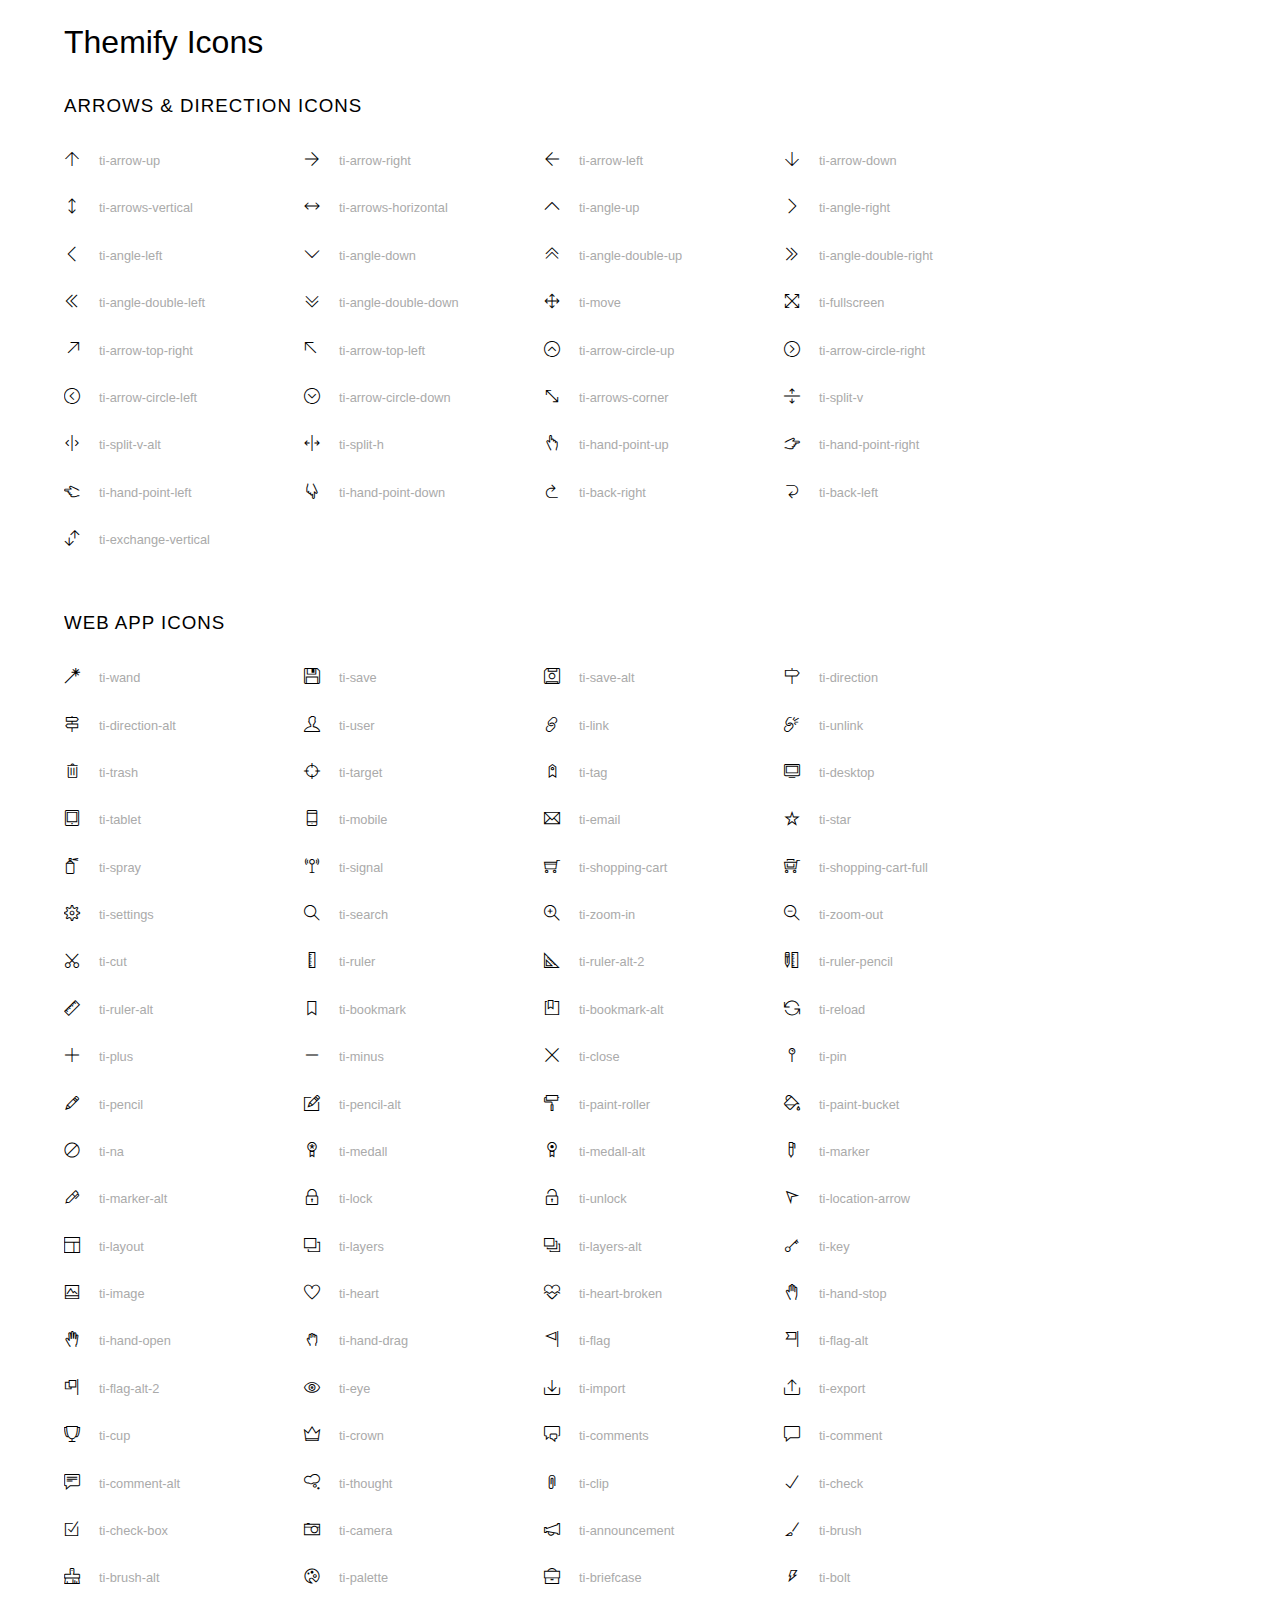
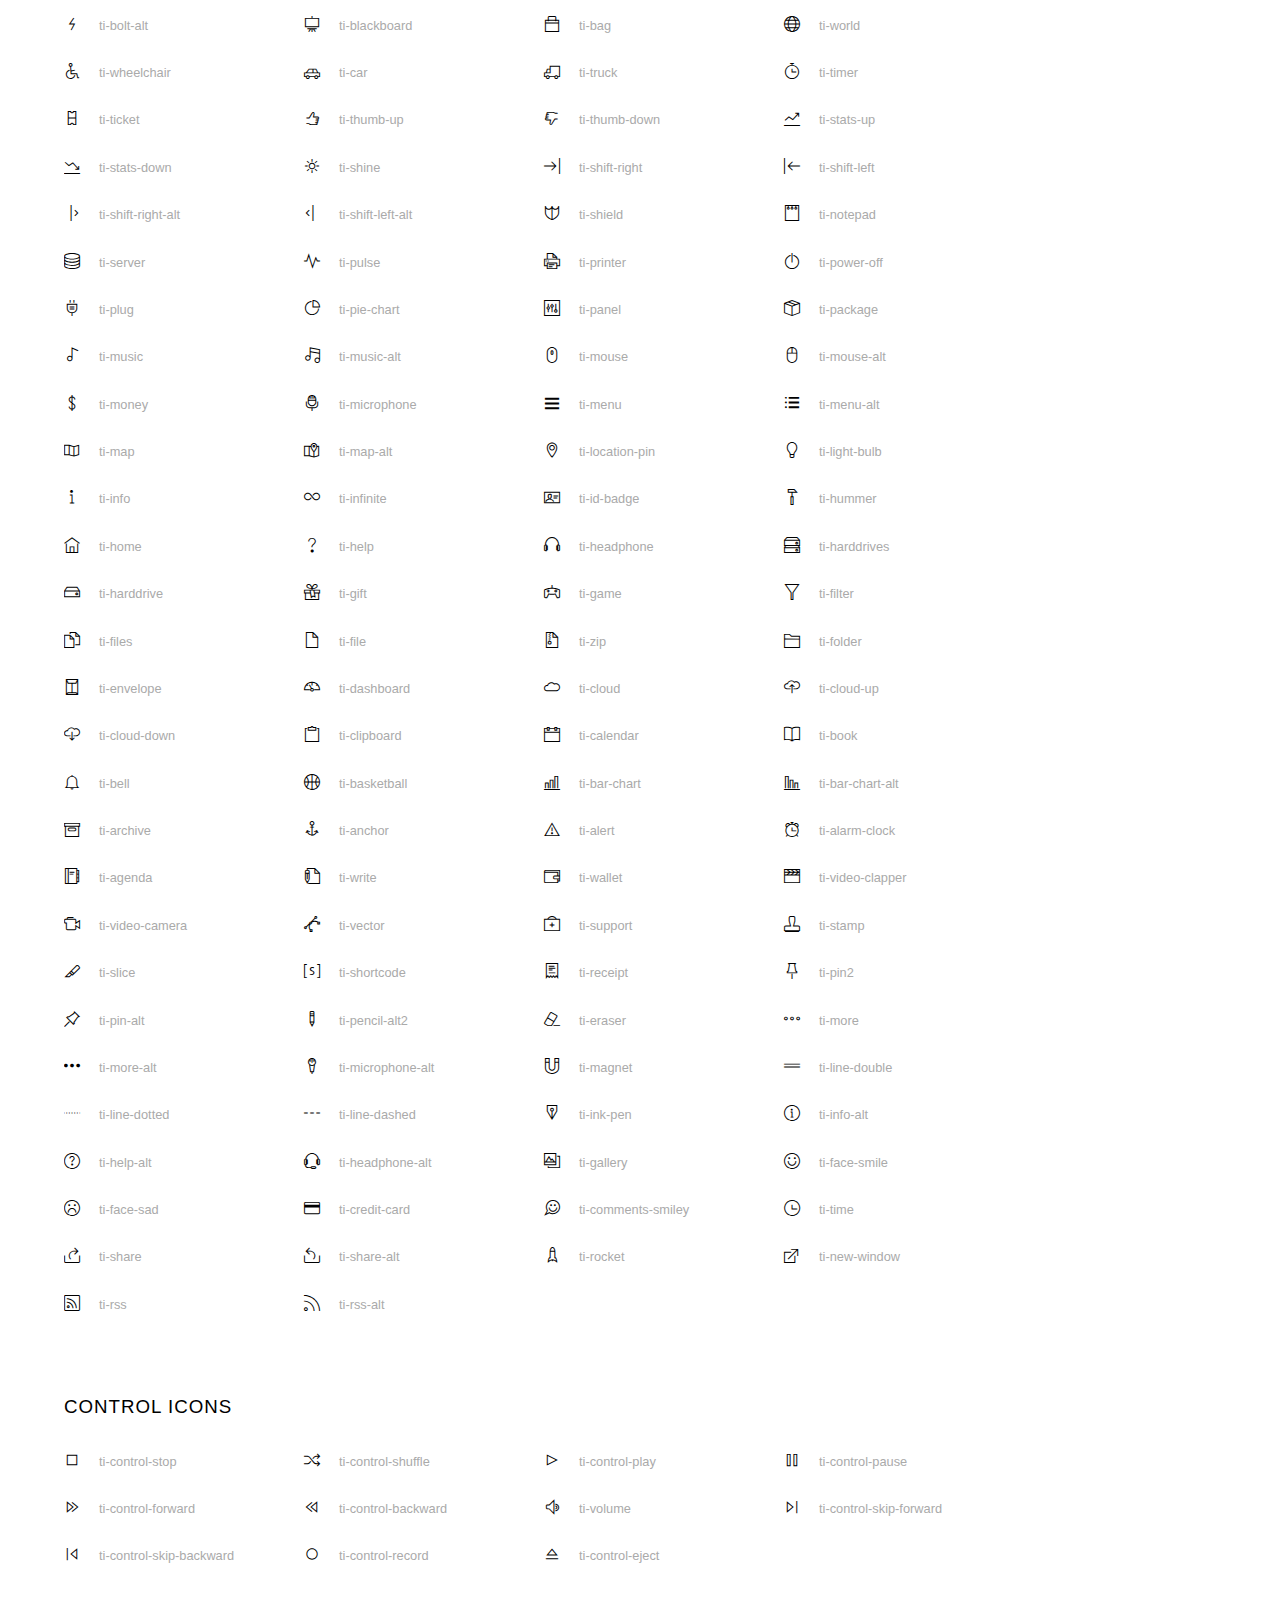
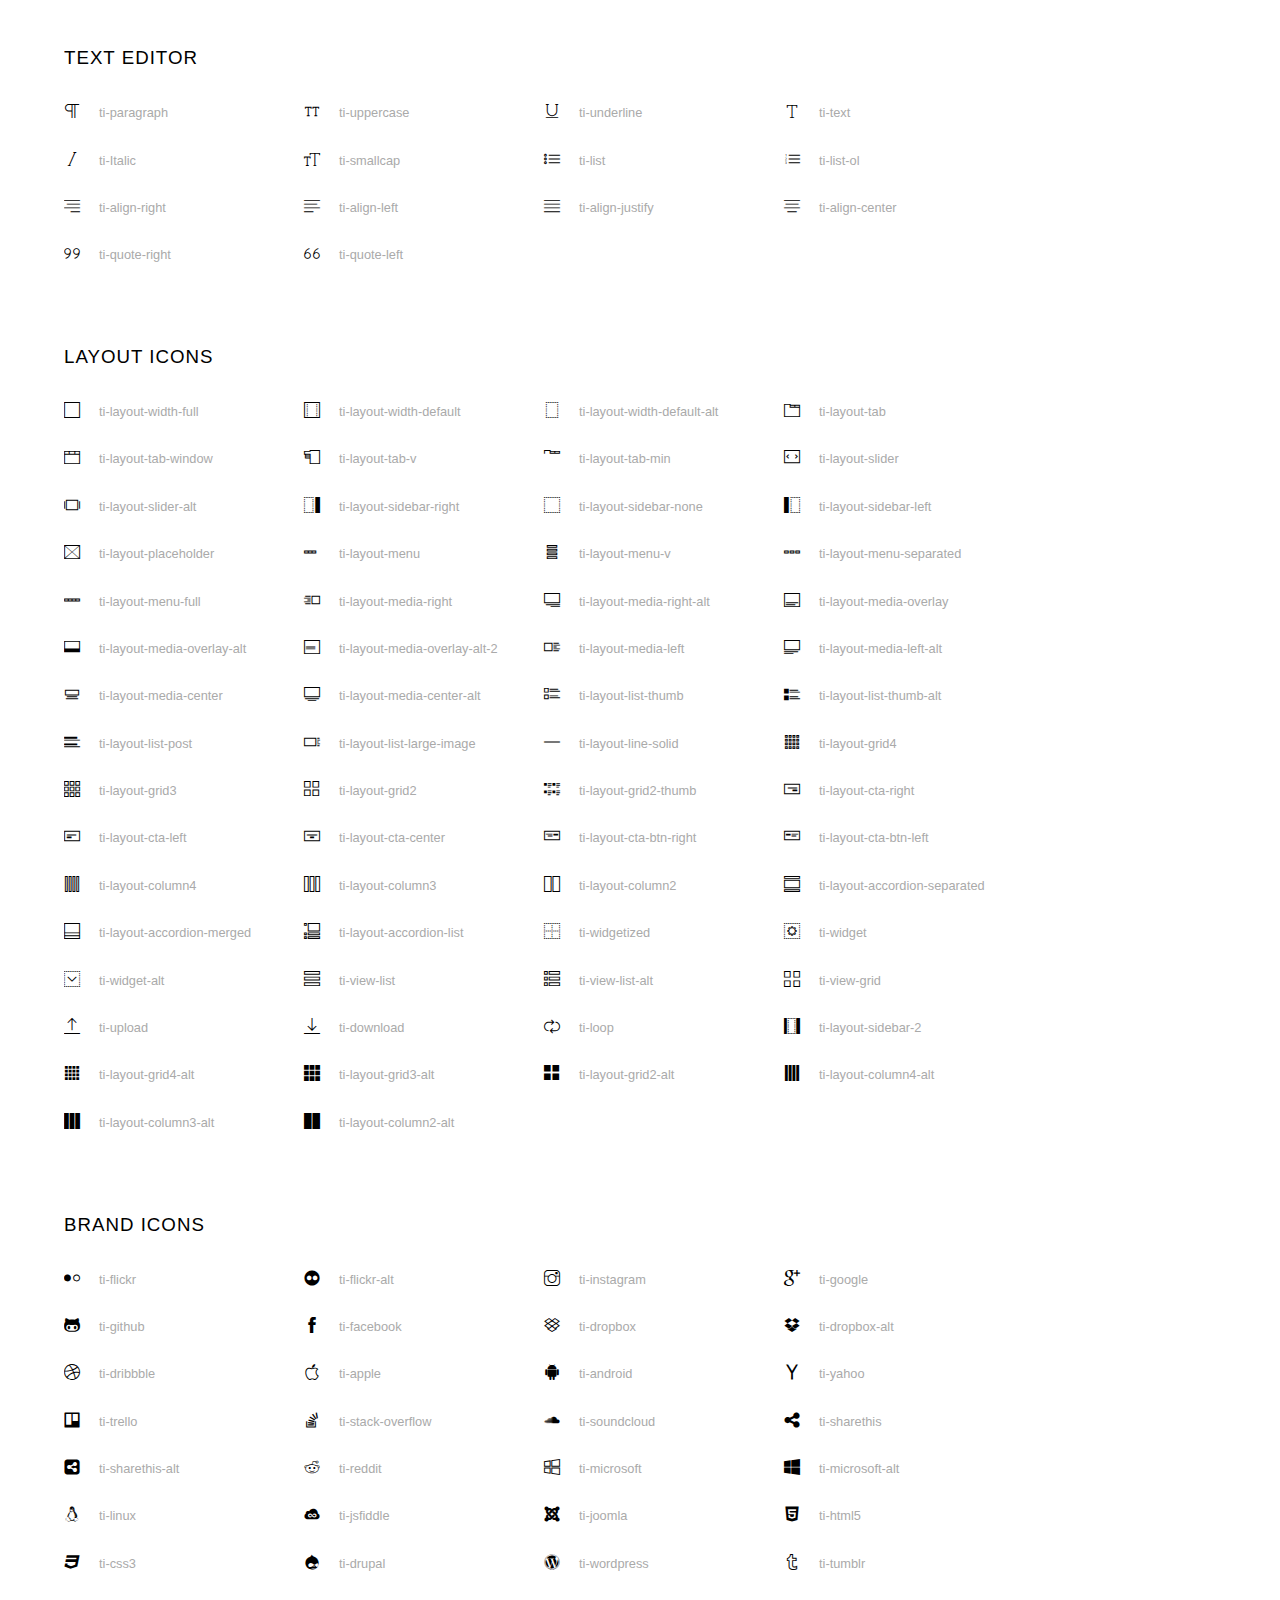
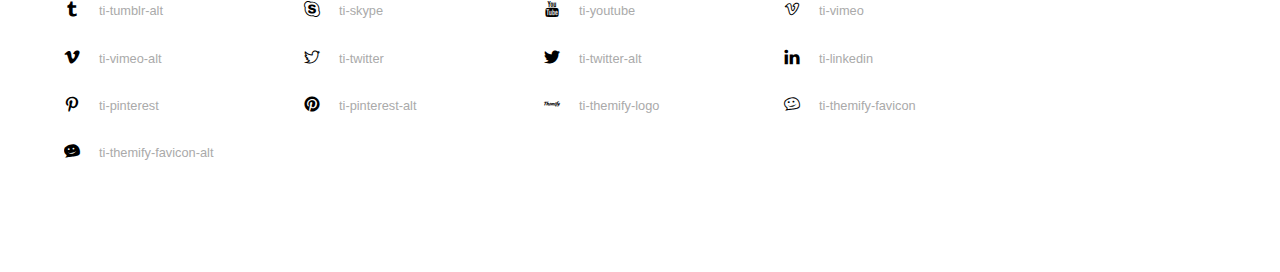
<file: asset/font/themify-icons/index.html>
<!doctype html>
<html>
<head>
	<meta charset="utf-8">
	<title>Themify Icon Font</title>
	<meta name="viewport" content="width=device-width">
	<link rel="stylesheet" href="demo-files/demo.css">
	<link rel="stylesheet" href="themify-icons.css">
	<!--[if lt IE 8]><!-->
	<link rel="stylesheet" href="ie7/ie7.css">
	<!--<![endif]-->
</head>
<body>
	<h1>Themify Icons</h1>

	<div class="icon-section">

		<div class="icon-section">
			<h3>Arrows &amp; Direction Icons </h3>

			<div class="icon-container">
				<span class="ti-arrow-up"></span><span class="icon-name"> ti-arrow-up</span>
			</div>
			<div class="icon-container">
				<span class="ti-arrow-right"></span><span class="icon-name"> ti-arrow-right</span>
			</div>
			<div class="icon-container">
				<span class="ti-arrow-left"></span><span class="icon-name"> ti-arrow-left</span>
			</div>
			<div class="icon-container">
				<span class="ti-arrow-down"></span><span class="icon-name"> ti-arrow-down</span>
			</div>
			<div class="icon-container">
				<span class="ti-arrows-vertical"></span><span class="icon-name"> ti-arrows-vertical</span>
			</div>
			<div class="icon-container">
				<span class="ti-arrows-horizontal"></span><span class="icon-name"> ti-arrows-horizontal</span>
			</div>
			<div class="icon-container">
				<span class="ti-angle-up"></span><span class="icon-name"> ti-angle-up</span>
			</div>
			<div class="icon-container">
				<span class="ti-angle-right"></span><span class="icon-name"> ti-angle-right</span>
			</div>
			<div class="icon-container">
				<span class="ti-angle-left"></span><span class="icon-name"> ti-angle-left</span>
			</div>
			<div class="icon-container">
				<span class="ti-angle-down"></span><span class="icon-name"> ti-angle-down</span>
			</div>	
			<div class="icon-container">
				<span class="ti-angle-double-up"></span><span class="icon-name"> ti-angle-double-up</span>
			</div>
			<div class="icon-container">
				<span class="ti-angle-double-right"></span><span class="icon-name"> ti-angle-double-right</span>
			</div>
			<div class="icon-container">
				<span class="ti-angle-double-left"></span><span class="icon-name"> ti-angle-double-left</span>
			</div>
			<div class="icon-container">
				<span class="ti-angle-double-down"></span><span class="icon-name"> ti-angle-double-down</span>
			</div>					
			<div class="icon-container">
				<span class="ti-move"></span><span class="icon-name"> ti-move</span>
			</div>
			<div class="icon-container">
				<span class="ti-fullscreen"></span><span class="icon-name"> ti-fullscreen</span>
			</div>
			<div class="icon-container">
				<span class="ti-arrow-top-right"></span><span class="icon-name"> ti-arrow-top-right</span>
			</div>
			<div class="icon-container">
				<span class="ti-arrow-top-left"></span><span class="icon-name"> ti-arrow-top-left</span>
			</div>
			<div class="icon-container">
				<span class="ti-arrow-circle-up"></span><span class="icon-name"> ti-arrow-circle-up</span>
			</div>
			<div class="icon-container">
				<span class="ti-arrow-circle-right"></span><span class="icon-name"> ti-arrow-circle-right</span>
			</div>
			<div class="icon-container">
				<span class="ti-arrow-circle-left"></span><span class="icon-name"> ti-arrow-circle-left</span>
			</div>
			<div class="icon-container">
				<span class="ti-arrow-circle-down"></span><span class="icon-name"> ti-arrow-circle-down</span>
			</div>
			<div class="icon-container">
				<span class="ti-arrows-corner"></span><span class="icon-name"> ti-arrows-corner</span>
			</div>
			<div class="icon-container">
				<span class="ti-split-v"></span><span class="icon-name"> ti-split-v</span>
			</div>

			<div class="icon-container">
				<span class="ti-split-v-alt"></span><span class="icon-name"> ti-split-v-alt</span>
			</div>
			<div class="icon-container">
				<span class="ti-split-h"></span><span class="icon-name"> ti-split-h</span>
			</div>
			<div class="icon-container">
				<span class="ti-hand-point-up"></span><span class="icon-name"> ti-hand-point-up</span>
			</div>
			<div class="icon-container">
				<span class="ti-hand-point-right"></span><span class="icon-name"> ti-hand-point-right</span>
			</div>
			<div class="icon-container">
				<span class="ti-hand-point-left"></span><span class="icon-name"> ti-hand-point-left</span>
			</div>
			<div class="icon-container">
				<span class="ti-hand-point-down"></span><span class="icon-name"> ti-hand-point-down</span>
			</div>
			<div class="icon-container">
				<span class="ti-back-right"></span><span class="icon-name"> ti-back-right</span>
			</div>
			<div class="icon-container">
				<span class="ti-back-left"></span><span class="icon-name"> ti-back-left</span>
			</div>
			<div class="icon-container">
				<span class="ti-exchange-vertical"></span><span class="icon-name"> ti-exchange-vertical</span>
			</div>

		</div> <!-- Arrows Icons -->



		<h3>Web App Icons</h3>
		
		<div class="icon-section">

			<div class="icon-container">
				<span class="ti-wand"></span><span class="icon-name"> ti-wand</span>
			</div>
			<div class="icon-container">
				<span class="ti-save"></span><span class="icon-name"> ti-save</span>
			</div>
			<div class="icon-container">
				<span class="ti-save-alt"></span><span class="icon-name"> ti-save-alt</span>
			</div>

			<div class="icon-container">
				<span class="ti-direction"></span><span class="icon-name"> ti-direction</span>
			</div>
			<div class="icon-container">
				<span class="ti-direction-alt"></span><span class="icon-name"> ti-direction-alt</span>
			</div>
			<div class="icon-container">
				<span class="ti-user"></span><span class="icon-name"> ti-user</span>
			</div>
			<div class="icon-container">
				<span class="ti-link"></span><span class="icon-name"> ti-link</span>
			</div>
			<div class="icon-container">
				<span class="ti-unlink"></span><span class="icon-name"> ti-unlink</span>
			</div>
			<div class="icon-container">
				<span class="ti-trash"></span><span class="icon-name"> ti-trash</span>
			</div>
			<div class="icon-container">
				<span class="ti-target"></span><span class="icon-name"> ti-target</span>
			</div>
			<div class="icon-container">
				<span class="ti-tag"></span><span class="icon-name"> ti-tag</span>
			</div>
			<div class="icon-container">
				<span class="ti-desktop"></span><span class="icon-name"> ti-desktop</span>
			</div>
			<div class="icon-container">
				<span class="ti-tablet"></span><span class="icon-name"> ti-tablet</span>
			</div>
			<div class="icon-container">
				<span class="ti-mobile"></span><span class="icon-name"> ti-mobile</span>
			</div>
			<div class="icon-container">
				<span class="ti-email"></span><span class="icon-name"> ti-email</span>
			</div>	
			<div class="icon-container">
				<span class="ti-star"></span><span class="icon-name"> ti-star</span>
			</div>
			<div class="icon-container">
				<span class="ti-spray"></span><span class="icon-name"> ti-spray</span>
			</div>
			<div class="icon-container">
				<span class="ti-signal"></span><span class="icon-name"> ti-signal</span>
			</div>
			<div class="icon-container">
				<span class="ti-shopping-cart"></span><span class="icon-name"> ti-shopping-cart</span>
			</div>
			<div class="icon-container">
				<span class="ti-shopping-cart-full"></span><span class="icon-name"> ti-shopping-cart-full</span>
			</div>
			<div class="icon-container">
				<span class="ti-settings"></span><span class="icon-name"> ti-settings</span>
			</div>
			<div class="icon-container">
				<span class="ti-search"></span><span class="icon-name"> ti-search</span>
			</div>
			<div class="icon-container">
				<span class="ti-zoom-in"></span><span class="icon-name"> ti-zoom-in</span>
			</div>
			<div class="icon-container">
				<span class="ti-zoom-out"></span><span class="icon-name"> ti-zoom-out</span>
			</div>
			<div class="icon-container">
				<span class="ti-cut"></span><span class="icon-name"> ti-cut</span>
			</div>
			<div class="icon-container">
				<span class="ti-ruler"></span><span class="icon-name"> ti-ruler</span>
			</div>
			<div class="icon-container">
				<span class="ti-ruler-alt-2"></span><span class="icon-name"> ti-ruler-alt-2</span>
			</div>			
			<div class="icon-container">
				<span class="ti-ruler-pencil"></span><span class="icon-name"> ti-ruler-pencil</span>
			</div>
			<div class="icon-container">
				<span class="ti-ruler-alt"></span><span class="icon-name"> ti-ruler-alt</span>
			</div>
			<div class="icon-container">
				<span class="ti-bookmark"></span><span class="icon-name"> ti-bookmark</span>
			</div>
			<div class="icon-container">
				<span class="ti-bookmark-alt"></span><span class="icon-name"> ti-bookmark-alt</span>
			</div>
			<div class="icon-container">
				<span class="ti-reload"></span><span class="icon-name"> ti-reload</span>
			</div>
			<div class="icon-container">
				<span class="ti-plus"></span><span class="icon-name"> ti-plus</span>
			</div>
			<div class="icon-container">
				<span class="ti-minus"></span><span class="icon-name"> ti-minus</span>
			</div>
			<div class="icon-container">
				<span class="ti-close"></span><span class="icon-name"> ti-close</span>
			</div>			
			<div class="icon-container">
				<span class="ti-pin"></span><span class="icon-name"> ti-pin</span>
			</div>
			<div class="icon-container">
				<span class="ti-pencil"></span><span class="icon-name"> ti-pencil</span>
			</div>
					
		  	<div class="icon-container">
				<span class="ti-pencil-alt"></span><span class="icon-name"> ti-pencil-alt</span>
			</div>
			<div class="icon-container">
				<span class="ti-paint-roller"></span><span class="icon-name"> ti-paint-roller</span>
			</div>
			<div class="icon-container">
				<span class="ti-paint-bucket"></span><span class="icon-name"> ti-paint-bucket</span>
			</div>
			<div class="icon-container">
				<span class="ti-na"></span><span class="icon-name"> ti-na</span>
			</div>
			<div class="icon-container">
				<span class="ti-medall"></span><span class="icon-name"> ti-medall</span>
			</div>
			<div class="icon-container">
				<span class="ti-medall-alt"></span><span class="icon-name"> ti-medall-alt</span>
			</div>
			<div class="icon-container">
				<span class="ti-marker"></span><span class="icon-name"> ti-marker</span>
			</div>
			<div class="icon-container">
				<span class="ti-marker-alt"></span><span class="icon-name"> ti-marker-alt</span>
			</div>

			<div class="icon-container">
				<span class="ti-lock"></span><span class="icon-name"> ti-lock</span>
			</div>
			<div class="icon-container">
				<span class="ti-unlock"></span><span class="icon-name"> ti-unlock</span>
			</div>
			<div class="icon-container">
				<span class="ti-location-arrow"></span><span class="icon-name"> ti-location-arrow</span>
			</div>
			<div class="icon-container">
				<span class="ti-layout"></span><span class="icon-name"> ti-layout</span>
			</div>
			<div class="icon-container">
				<span class="ti-layers"></span><span class="icon-name"> ti-layers</span>
			</div>
			<div class="icon-container">
				<span class="ti-layers-alt"></span><span class="icon-name"> ti-layers-alt</span>
			</div>
			<div class="icon-container">
				<span class="ti-key"></span><span class="icon-name"> ti-key</span>
			</div>
			<div class="icon-container">
				<span class="ti-image"></span><span class="icon-name"> ti-image</span>
			</div>
			<div class="icon-container">
				<span class="ti-heart"></span><span class="icon-name"> ti-heart</span>
			</div>
			<div class="icon-container">
				<span class="ti-heart-broken"></span><span class="icon-name"> ti-heart-broken</span>
			</div>
			<div class="icon-container">
				<span class="ti-hand-stop"></span><span class="icon-name"> ti-hand-stop</span>
			</div>
			<div class="icon-container">
				<span class="ti-hand-open"></span><span class="icon-name"> ti-hand-open</span>
			</div>
			<div class="icon-container">
				<span class="ti-hand-drag"></span><span class="icon-name"> ti-hand-drag</span>
			</div>
			<div class="icon-container">
				<span class="ti-flag"></span><span class="icon-name"> ti-flag</span>
			</div>
			<div class="icon-container">
				<span class="ti-flag-alt"></span><span class="icon-name"> ti-flag-alt</span>
			</div>
			<div class="icon-container">
				<span class="ti-flag-alt-2"></span><span class="icon-name"> ti-flag-alt-2</span>
			</div>
			<div class="icon-container">
				<span class="ti-eye"></span><span class="icon-name"> ti-eye</span>
			</div>
			<div class="icon-container">
				<span class="ti-import"></span><span class="icon-name"> ti-import</span>
			</div>			
			<div class="icon-container">
				<span class="ti-export"></span><span class="icon-name"> ti-export</span>
			</div>
			<div class="icon-container">
				<span class="ti-cup"></span><span class="icon-name"> ti-cup</span>
			</div>
			<div class="icon-container">
				<span class="ti-crown"></span><span class="icon-name"> ti-crown</span>
			</div>
			<div class="icon-container">
				<span class="ti-comments"></span><span class="icon-name"> ti-comments</span>
			</div>
			<div class="icon-container">
				<span class="ti-comment"></span><span class="icon-name"> ti-comment</span>
			</div>
			<div class="icon-container">
				<span class="ti-comment-alt"></span><span class="icon-name"> ti-comment-alt</span>
			</div>
			<div class="icon-container">
				<span class="ti-thought"></span><span class="icon-name"> ti-thought</span>
			</div>			
			<div class="icon-container">
				<span class="ti-clip"></span><span class="icon-name"> ti-clip</span>
			</div>

			<div class="icon-container">
				<span class="ti-check"></span><span class="icon-name"> ti-check</span>
			</div>
			<div class="icon-container">
				<span class="ti-check-box"></span><span class="icon-name"> ti-check-box</span>
			</div>
			<div class="icon-container">
				<span class="ti-camera"></span><span class="icon-name"> ti-camera</span>
			</div>
			<div class="icon-container">
				<span class="ti-announcement"></span><span class="icon-name"> ti-announcement</span>
			</div>
			<div class="icon-container">
				<span class="ti-brush"></span><span class="icon-name"> ti-brush</span>
			</div>
			<div class="icon-container">
				<span class="ti-brush-alt"></span><span class="icon-name"> ti-brush-alt</span>
			</div>
			<div class="icon-container">
				<span class="ti-palette"></span><span class="icon-name"> ti-palette</span>
			</div>			
			<div class="icon-container">
				<span class="ti-briefcase"></span><span class="icon-name"> ti-briefcase</span>
			</div>
			<div class="icon-container">
				<span class="ti-bolt"></span><span class="icon-name"> ti-bolt</span>
			</div>
			<div class="icon-container">
				<span class="ti-bolt-alt"></span><span class="icon-name"> ti-bolt-alt</span>
			</div>
			<div class="icon-container">
				<span class="ti-blackboard"></span><span class="icon-name"> ti-blackboard</span>
			</div>
			<div class="icon-container">
				<span class="ti-bag"></span><span class="icon-name"> ti-bag</span>
			</div>
			<div class="icon-container">
				<span class="ti-world"></span><span class="icon-name"> ti-world</span>
			</div>
			<div class="icon-container">
				<span class="ti-wheelchair"></span><span class="icon-name"> ti-wheelchair</span>
			</div>
			<div class="icon-container">
				<span class="ti-car"></span><span class="icon-name"> ti-car</span>
			</div>
			<div class="icon-container">
				<span class="ti-truck"></span><span class="icon-name"> ti-truck</span>
			</div>
			<div class="icon-container">
				<span class="ti-timer"></span><span class="icon-name"> ti-timer</span>
			</div>
			<div class="icon-container">
				<span class="ti-ticket"></span><span class="icon-name"> ti-ticket</span>
			</div>
			<div class="icon-container">
				<span class="ti-thumb-up"></span><span class="icon-name"> ti-thumb-up</span>
			</div>
			<div class="icon-container">
				<span class="ti-thumb-down"></span><span class="icon-name"> ti-thumb-down</span>
			</div>

			<div class="icon-container">
				<span class="ti-stats-up"></span><span class="icon-name"> ti-stats-up</span>
			</div>
			<div class="icon-container">
				<span class="ti-stats-down"></span><span class="icon-name"> ti-stats-down</span>
			</div>
			<div class="icon-container">
				<span class="ti-shine"></span><span class="icon-name"> ti-shine</span>
			</div>
			<div class="icon-container">
				<span class="ti-shift-right"></span><span class="icon-name"> ti-shift-right</span>
			</div>
			<div class="icon-container">
				<span class="ti-shift-left"></span><span class="icon-name"> ti-shift-left</span>
			</div>

			<div class="icon-container">
				<span class="ti-shift-right-alt"></span><span class="icon-name"> ti-shift-right-alt</span>
			</div>
			<div class="icon-container">
				<span class="ti-shift-left-alt"></span><span class="icon-name"> ti-shift-left-alt</span>
			</div>
			<div class="icon-container">
				<span class="ti-shield"></span><span class="icon-name"> ti-shield</span>
			</div>
			<div class="icon-container">
				<span class="ti-notepad"></span><span class="icon-name"> ti-notepad</span>
			</div>
			<div class="icon-container">
				<span class="ti-server"></span><span class="icon-name"> ti-server</span>
			</div>

			<div class="icon-container">
				<span class="ti-pulse"></span><span class="icon-name"> ti-pulse</span>
			</div>
			<div class="icon-container">
				<span class="ti-printer"></span><span class="icon-name"> ti-printer</span>
			</div>
			<div class="icon-container">
				<span class="ti-power-off"></span><span class="icon-name"> ti-power-off</span>
			</div>
			<div class="icon-container">
				<span class="ti-plug"></span><span class="icon-name"> ti-plug</span>
			</div>
			<div class="icon-container">
				<span class="ti-pie-chart"></span><span class="icon-name"> ti-pie-chart</span>
			</div>

			<div class="icon-container">
				<span class="ti-panel"></span><span class="icon-name"> ti-panel</span>
			</div>
			<div class="icon-container">
				<span class="ti-package"></span><span class="icon-name"> ti-package</span>
			</div>
			<div class="icon-container">
				<span class="ti-music"></span><span class="icon-name"> ti-music</span>
			</div>
			<div class="icon-container">
				<span class="ti-music-alt"></span><span class="icon-name"> ti-music-alt</span>
			</div>
			<div class="icon-container">
				<span class="ti-mouse"></span><span class="icon-name"> ti-mouse</span>
			</div>
			<div class="icon-container">
				<span class="ti-mouse-alt"></span><span class="icon-name"> ti-mouse-alt</span>
			</div>
			<div class="icon-container">
				<span class="ti-money"></span><span class="icon-name"> ti-money</span>
			</div>
			<div class="icon-container">
				<span class="ti-microphone"></span><span class="icon-name"> ti-microphone</span>
			</div>
			<div class="icon-container">
				<span class="ti-menu"></span><span class="icon-name"> ti-menu</span>
			</div>
			<div class="icon-container">
				<span class="ti-menu-alt"></span><span class="icon-name"> ti-menu-alt</span>
			</div>
			<div class="icon-container">
				<span class="ti-map"></span><span class="icon-name"> ti-map</span>
			</div>
			<div class="icon-container">
				<span class="ti-map-alt"></span><span class="icon-name"> ti-map-alt</span>
			</div>

			<div class="icon-container">
				<span class="ti-location-pin"></span><span class="icon-name"> ti-location-pin</span>
			</div>

			<div class="icon-container">
				<span class="ti-light-bulb"></span><span class="icon-name"> ti-light-bulb</span>
			</div>
			<div class="icon-container">
				<span class="ti-info"></span><span class="icon-name"> ti-info</span>
			</div>
			<div class="icon-container">
				<span class="ti-infinite"></span><span class="icon-name"> ti-infinite</span>
			</div>
			<div class="icon-container">
				<span class="ti-id-badge"></span><span class="icon-name"> ti-id-badge</span>
			</div>
			<div class="icon-container">
				<span class="ti-hummer"></span><span class="icon-name"> ti-hummer</span>
			</div>
			<div class="icon-container">
				<span class="ti-home"></span><span class="icon-name"> ti-home</span>
			</div>
			<div class="icon-container">
				<span class="ti-help"></span><span class="icon-name"> ti-help</span>
			</div>
			<div class="icon-container">
				<span class="ti-headphone"></span><span class="icon-name"> ti-headphone</span>
			</div>
			<div class="icon-container">
				<span class="ti-harddrives"></span><span class="icon-name"> ti-harddrives</span>
			</div>
			<div class="icon-container">
				<span class="ti-harddrive"></span><span class="icon-name"> ti-harddrive</span>
			</div>
			<div class="icon-container">
				<span class="ti-gift"></span><span class="icon-name"> ti-gift</span>
			</div>
			<div class="icon-container">
				<span class="ti-game"></span><span class="icon-name"> ti-game</span>
			</div>
			<div class="icon-container">
				<span class="ti-filter"></span><span class="icon-name"> ti-filter</span>
			</div>
			<div class="icon-container">
				<span class="ti-files"></span><span class="icon-name"> ti-files</span>
			</div>
			<div class="icon-container">
				<span class="ti-file"></span><span class="icon-name"> ti-file</span>
			</div>
			<div class="icon-container">
				<span class="ti-zip"></span><span class="icon-name"> ti-zip</span>
			</div>
			<div class="icon-container">
				<span class="ti-folder"></span><span class="icon-name"> ti-folder</span>
			</div>			
			<div class="icon-container">
				<span class="ti-envelope"></span><span class="icon-name"> ti-envelope</span>
			</div>


			<div class="icon-container">
				<span class="ti-dashboard"></span><span class="icon-name"> ti-dashboard</span>
			</div>
			<div class="icon-container">
				<span class="ti-cloud"></span><span class="icon-name"> ti-cloud</span>
			</div>
			<div class="icon-container">
				<span class="ti-cloud-up"></span><span class="icon-name"> ti-cloud-up</span>
			</div>
			<div class="icon-container">
				<span class="ti-cloud-down"></span><span class="icon-name"> ti-cloud-down</span>
			</div>
			<div class="icon-container">
				<span class="ti-clipboard"></span><span class="icon-name"> ti-clipboard</span>
			</div>
			<div class="icon-container">
				<span class="ti-calendar"></span><span class="icon-name"> ti-calendar</span>
			</div>
			<div class="icon-container">
				<span class="ti-book"></span><span class="icon-name"> ti-book</span>
			</div>
			<div class="icon-container">
				<span class="ti-bell"></span><span class="icon-name"> ti-bell</span>
			</div>
			<div class="icon-container">
				<span class="ti-basketball"></span><span class="icon-name"> ti-basketball</span>
			</div>
			<div class="icon-container">
				<span class="ti-bar-chart"></span><span class="icon-name"> ti-bar-chart</span>
			</div>
			<div class="icon-container">
				<span class="ti-bar-chart-alt"></span><span class="icon-name"> ti-bar-chart-alt</span>
			</div>


			<div class="icon-container">
				<span class="ti-archive"></span><span class="icon-name"> ti-archive</span>
			</div>
			<div class="icon-container">
				<span class="ti-anchor"></span><span class="icon-name"> ti-anchor</span>
			</div>

			<div class="icon-container">
				<span class="ti-alert"></span><span class="icon-name"> ti-alert</span>
			</div>
			<div class="icon-container">
				<span class="ti-alarm-clock"></span><span class="icon-name"> ti-alarm-clock</span>
			</div>
			<div class="icon-container">
				<span class="ti-agenda"></span><span class="icon-name"> ti-agenda</span>
			</div>
			<div class="icon-container">
				<span class="ti-write"></span><span class="icon-name"> ti-write</span>
			</div>

			<div class="icon-container">
				<span class="ti-wallet"></span><span class="icon-name"> ti-wallet</span>
			</div>
			<div class="icon-container">
				<span class="ti-video-clapper"></span><span class="icon-name"> ti-video-clapper</span>
			</div>
			<div class="icon-container">
				<span class="ti-video-camera"></span><span class="icon-name"> ti-video-camera</span>
			</div>
			<div class="icon-container">
				<span class="ti-vector"></span><span class="icon-name"> ti-vector</span>
			</div>

			<div class="icon-container">
				<span class="ti-support"></span><span class="icon-name"> ti-support</span>
			</div>
			<div class="icon-container">
				<span class="ti-stamp"></span><span class="icon-name"> ti-stamp</span>
			</div>
			<div class="icon-container">
				<span class="ti-slice"></span><span class="icon-name"> ti-slice</span>
			</div>
			<div class="icon-container">
				<span class="ti-shortcode"></span><span class="icon-name"> ti-shortcode</span>
			</div>
			<div class="icon-container">
				<span class="ti-receipt"></span><span class="icon-name"> ti-receipt</span>
			</div>
			<div class="icon-container">
				<span class="ti-pin2"></span><span class="icon-name"> ti-pin2</span>
			</div>
			<div class="icon-container">
				<span class="ti-pin-alt"></span><span class="icon-name"> ti-pin-alt</span>
			</div>
			<div class="icon-container">
				<span class="ti-pencil-alt2"></span><span class="icon-name"> ti-pencil-alt2</span>
			</div>
			<div class="icon-container">
				<span class="ti-eraser"></span><span class="icon-name"> ti-eraser</span>
			</div>			
			<div class="icon-container">
				<span class="ti-more"></span><span class="icon-name"> ti-more</span>
			</div>
			<div class="icon-container">
				<span class="ti-more-alt"></span><span class="icon-name"> ti-more-alt</span>
			</div>
			<div class="icon-container">
				<span class="ti-microphone-alt"></span><span class="icon-name"> ti-microphone-alt</span>
			</div>
			<div class="icon-container">
				<span class="ti-magnet"></span><span class="icon-name"> ti-magnet</span>
			</div>
			<div class="icon-container">
				<span class="ti-line-double"></span><span class="icon-name"> ti-line-double</span>
			</div>
			<div class="icon-container">
				<span class="ti-line-dotted"></span><span class="icon-name"> ti-line-dotted</span>
			</div>
			<div class="icon-container">
				<span class="ti-line-dashed"></span><span class="icon-name"> ti-line-dashed</span>
			</div>

			<div class="icon-container">
				<span class="ti-ink-pen"></span><span class="icon-name"> ti-ink-pen</span>
			</div>
			<div class="icon-container">
				<span class="ti-info-alt"></span><span class="icon-name"> ti-info-alt</span>
			</div>
			<div class="icon-container">
				<span class="ti-help-alt"></span><span class="icon-name"> ti-help-alt</span>
			</div>
			<div class="icon-container">
				<span class="ti-headphone-alt"></span><span class="icon-name"> ti-headphone-alt</span>
			</div>

			<div class="icon-container">
				<span class="ti-gallery"></span><span class="icon-name"> ti-gallery</span>
			</div>
			<div class="icon-container">
				<span class="ti-face-smile"></span><span class="icon-name"> ti-face-smile</span>
			</div>
			<div class="icon-container">
				<span class="ti-face-sad"></span><span class="icon-name"> ti-face-sad</span>
			</div>
			<div class="icon-container">
				<span class="ti-credit-card"></span><span class="icon-name"> ti-credit-card</span>
			</div>
			<div class="icon-container">
				<span class="ti-comments-smiley"></span><span class="icon-name"> ti-comments-smiley</span>
			</div>
			<div class="icon-container">
				<span class="ti-time"></span><span class="icon-name"> ti-time</span>
			</div>
			<div class="icon-container">
				<span class="ti-share"></span><span class="icon-name"> ti-share</span>
			</div>
			<div class="icon-container">
				<span class="ti-share-alt"></span><span class="icon-name"> ti-share-alt</span>
			</div>
			<div class="icon-container">
				<span class="ti-rocket"></span><span class="icon-name"> ti-rocket</span>
			</div>

			<div class="icon-container">
				<span class="ti-new-window"></span><span class="icon-name"> ti-new-window</span>
			</div>

			<div class="icon-container">
				<span class="ti-rss"></span><span class="icon-name"> ti-rss</span>
			</div>

			<div class="icon-container">
				<span class="ti-rss-alt"></span><span class="icon-name"> ti-rss-alt</span>
			</div>
			
		</div><!-- Web App Icons -->


		<div class="icon-section">
			<h3>Control Icons</h3>
			<div class="icon-container">
				<span class="ti-control-stop"></span><span class="icon-name"> ti-control-stop</span>
			</div>
			<div class="icon-container">
				<span class="ti-control-shuffle"></span><span class="icon-name"> ti-control-shuffle</span>
			</div>
			<div class="icon-container">
				<span class="ti-control-play"></span><span class="icon-name"> ti-control-play</span>
			</div>
			<div class="icon-container">
				<span class="ti-control-pause"></span><span class="icon-name"> ti-control-pause</span>
			</div>
			<div class="icon-container">
				<span class="ti-control-forward"></span><span class="icon-name"> ti-control-forward</span>
			</div>
			<div class="icon-container">
				<span class="ti-control-backward"></span><span class="icon-name"> ti-control-backward</span>
			</div>	
			<div class="icon-container">
				<span class="ti-volume"></span><span class="icon-name"> ti-volume</span>
			</div>
			<div class="icon-container">
				<span class="ti-control-skip-forward"></span><span class="icon-name"> ti-control-skip-forward</span>
			</div>
			<div class="icon-container">
				<span class="ti-control-skip-backward"></span><span class="icon-name"> ti-control-skip-backward</span>
			</div>
			<div class="icon-container">
				<span class="ti-control-record"></span><span class="icon-name"> ti-control-record</span>
			</div>
			<div class="icon-container">
				<span class="ti-control-eject"></span><span class="icon-name"> ti-control-eject</span>
			</div>			
		</div> <!-- Control Icons -->


		<div class="icon-section">
			<h3>Text Editor</h3>

			<div class="icon-container">
				<span class="ti-paragraph"></span><span class="icon-name"> ti-paragraph</span>
			</div>
			<div class="icon-container">
				<span class="ti-uppercase"></span><span class="icon-name"> ti-uppercase</span>
			</div>

			<div class="icon-container">
				<span class="ti-underline"></span><span class="icon-name"> ti-underline</span>
			</div>
			<div class="icon-container">
				<span class="ti-text"></span><span class="icon-name"> ti-text</span>
			</div>
			<div class="icon-container">
				<span class="ti-Italic"></span><span class="icon-name"> ti-Italic</span>
			</div>
			<div class="icon-container">
				<span class="ti-smallcap"></span><span class="icon-name"> ti-smallcap</span>
			</div>
			<div class="icon-container">
				<span class="ti-list"></span><span class="icon-name"> ti-list</span>
			</div>
			<div class="icon-container">
				<span class="ti-list-ol"></span><span class="icon-name"> ti-list-ol</span>
			</div>
			<div class="icon-container">
				<span class="ti-align-right"></span><span class="icon-name"> ti-align-right</span>
			</div>
			<div class="icon-container">
				<span class="ti-align-left"></span><span class="icon-name"> ti-align-left</span>
			</div>
			<div class="icon-container">
				<span class="ti-align-justify"></span><span class="icon-name"> ti-align-justify</span>
			</div>
			<div class="icon-container">
				<span class="ti-align-center"></span><span class="icon-name"> ti-align-center</span>
			</div>
			<div class="icon-container">
				<span class="ti-quote-right"></span><span class="icon-name"> ti-quote-right</span>
			</div>
			<div class="icon-container">
				<span class="ti-quote-left"></span><span class="icon-name"> ti-quote-left</span>
			</div>

		</div> <!-- Text Editor -->



		<div class="icon-section">
			<h3>Layout Icons</h3>
			<div class="icon-container">
				<span class="ti-layout-width-full"></span><span class="icon-name"> ti-layout-width-full</span>
			</div>
			<div class="icon-container">
				<span class="ti-layout-width-default"></span><span class="icon-name"> ti-layout-width-default</span>
			</div>
			<div class="icon-container">
				<span class="ti-layout-width-default-alt"></span><span class="icon-name"> ti-layout-width-default-alt</span>
			</div>
			<div class="icon-container">
				<span class="ti-layout-tab"></span><span class="icon-name"> ti-layout-tab</span>
			</div>
			<div class="icon-container">
				<span class="ti-layout-tab-window"></span><span class="icon-name"> ti-layout-tab-window</span>
			</div>
			<div class="icon-container">
				<span class="ti-layout-tab-v"></span><span class="icon-name"> ti-layout-tab-v</span>
			</div>
			<div class="icon-container">
				<span class="ti-layout-tab-min"></span><span class="icon-name"> ti-layout-tab-min</span>
			</div>
			<div class="icon-container">
				<span class="ti-layout-slider"></span><span class="icon-name"> ti-layout-slider</span>
			</div>
			<div class="icon-container">
				<span class="ti-layout-slider-alt"></span><span class="icon-name"> ti-layout-slider-alt</span>
			</div>
			<div class="icon-container">
				<span class="ti-layout-sidebar-right"></span><span class="icon-name"> ti-layout-sidebar-right</span>
			</div>
			<div class="icon-container">
				<span class="ti-layout-sidebar-none"></span><span class="icon-name"> ti-layout-sidebar-none</span>
			</div>
			<div class="icon-container">
				<span class="ti-layout-sidebar-left"></span><span class="icon-name"> ti-layout-sidebar-left</span>
			</div>
			<div class="icon-container">
				<span class="ti-layout-placeholder"></span><span class="icon-name"> ti-layout-placeholder</span>
			</div>
			<div class="icon-container">
				<span class="ti-layout-menu"></span><span class="icon-name"> ti-layout-menu</span>
			</div>
			<div class="icon-container">
				<span class="ti-layout-menu-v"></span><span class="icon-name"> ti-layout-menu-v</span>
			</div>
			<div class="icon-container">
				<span class="ti-layout-menu-separated"></span><span class="icon-name"> ti-layout-menu-separated</span>
			</div>
			<div class="icon-container">
				<span class="ti-layout-menu-full"></span><span class="icon-name"> ti-layout-menu-full</span>
			</div>
			<div class="icon-container">
				<span class="ti-layout-media-right"></span><span class="icon-name"> ti-layout-media-right</span>
			</div>
			<div class="icon-container">
				<span class="ti-layout-media-right-alt"></span><span class="icon-name"> ti-layout-media-right-alt</span>
			</div>
			<div class="icon-container">
				<span class="ti-layout-media-overlay"></span><span class="icon-name"> ti-layout-media-overlay</span>
			</div>
			<div class="icon-container">
				<span class="ti-layout-media-overlay-alt"></span><span class="icon-name"> ti-layout-media-overlay-alt</span>
			</div>
			<div class="icon-container">
				<span class="ti-layout-media-overlay-alt-2"></span><span class="icon-name"> ti-layout-media-overlay-alt-2</span>
			</div>
			<div class="icon-container">
				<span class="ti-layout-media-left"></span><span class="icon-name"> ti-layout-media-left</span>
			</div>
			<div class="icon-container">
				<span class="ti-layout-media-left-alt"></span><span class="icon-name"> ti-layout-media-left-alt</span>
			</div>
			<div class="icon-container">
				<span class="ti-layout-media-center"></span><span class="icon-name"> ti-layout-media-center</span>
			</div>
			<div class="icon-container">
				<span class="ti-layout-media-center-alt"></span><span class="icon-name"> ti-layout-media-center-alt</span>
			</div>
			<div class="icon-container">
				<span class="ti-layout-list-thumb"></span><span class="icon-name"> ti-layout-list-thumb</span>
			</div>
			<div class="icon-container">
				<span class="ti-layout-list-thumb-alt"></span><span class="icon-name"> ti-layout-list-thumb-alt</span>
			</div>
			<div class="icon-container">
				<span class="ti-layout-list-post"></span><span class="icon-name"> ti-layout-list-post</span>
			</div>
			<div class="icon-container">
				<span class="ti-layout-list-large-image"></span><span class="icon-name"> ti-layout-list-large-image</span>
			</div>
			<div class="icon-container">
				<span class="ti-layout-line-solid"></span><span class="icon-name"> ti-layout-line-solid</span>
			</div>
			<div class="icon-container">
				<span class="ti-layout-grid4"></span><span class="icon-name"> ti-layout-grid4</span>
			</div>
			<div class="icon-container">
				<span class="ti-layout-grid3"></span><span class="icon-name"> ti-layout-grid3</span>
			</div>
			<div class="icon-container">
				<span class="ti-layout-grid2"></span><span class="icon-name"> ti-layout-grid2</span>
			</div>
			<div class="icon-container">
				<span class="ti-layout-grid2-thumb"></span><span class="icon-name"> ti-layout-grid2-thumb</span>
			</div>
			<div class="icon-container">
				<span class="ti-layout-cta-right"></span><span class="icon-name"> ti-layout-cta-right</span>
			</div>
			<div class="icon-container">
				<span class="ti-layout-cta-left"></span><span class="icon-name"> ti-layout-cta-left</span>
			</div>
			<div class="icon-container">
				<span class="ti-layout-cta-center"></span><span class="icon-name"> ti-layout-cta-center</span>
			</div>
			<div class="icon-container">
				<span class="ti-layout-cta-btn-right"></span><span class="icon-name"> ti-layout-cta-btn-right</span>
			</div>
			<div class="icon-container">
				<span class="ti-layout-cta-btn-left"></span><span class="icon-name"> ti-layout-cta-btn-left</span>
			</div>
			<div class="icon-container">
				<span class="ti-layout-column4"></span><span class="icon-name"> ti-layout-column4</span>
			</div>
			<div class="icon-container">
				<span class="ti-layout-column3"></span><span class="icon-name"> ti-layout-column3</span>
			</div>
			<div class="icon-container">
				<span class="ti-layout-column2"></span><span class="icon-name"> ti-layout-column2</span>
			</div>
			<div class="icon-container">
				<span class="ti-layout-accordion-separated"></span><span class="icon-name"> ti-layout-accordion-separated</span>
			</div>
			<div class="icon-container">
				<span class="ti-layout-accordion-merged"></span><span class="icon-name"> ti-layout-accordion-merged</span>
			</div>
			<div class="icon-container">
				<span class="ti-layout-accordion-list"></span><span class="icon-name"> ti-layout-accordion-list</span>
			</div>
			<div class="icon-container">
				<span class="ti-widgetized"></span><span class="icon-name"> ti-widgetized</span>
			</div>
			<div class="icon-container">
				<span class="ti-widget"></span><span class="icon-name"> ti-widget</span>
			</div>
			<div class="icon-container">
				<span class="ti-widget-alt"></span><span class="icon-name"> ti-widget-alt</span>
			</div>
			<div class="icon-container">
				<span class="ti-view-list"></span><span class="icon-name"> ti-view-list</span>
			</div>
			<div class="icon-container">
				<span class="ti-view-list-alt"></span><span class="icon-name"> ti-view-list-alt</span>
			</div>
			<div class="icon-container">
				<span class="ti-view-grid"></span><span class="icon-name"> ti-view-grid</span>
			</div>
			<div class="icon-container">
				<span class="ti-upload"></span><span class="icon-name"> ti-upload</span>
			</div>
			<div class="icon-container">
				<span class="ti-download"></span><span class="icon-name"> ti-download</span>
			</div>	
			<div class="icon-container">
				<span class="ti-loop"></span><span class="icon-name"> ti-loop</span>
			</div>
			<div class="icon-container">
				<span class="ti-layout-sidebar-2"></span><span class="icon-name"> ti-layout-sidebar-2</span>
			</div>
			<div class="icon-container">
				<span class="ti-layout-grid4-alt"></span><span class="icon-name"> ti-layout-grid4-alt</span>
			</div>
			<div class="icon-container">
				<span class="ti-layout-grid3-alt"></span><span class="icon-name"> ti-layout-grid3-alt</span>
			</div>
			<div class="icon-container">
				<span class="ti-layout-grid2-alt"></span><span class="icon-name"> ti-layout-grid2-alt</span>
			</div>
			<div class="icon-container">
				<span class="ti-layout-column4-alt"></span><span class="icon-name"> ti-layout-column4-alt</span>
			</div>
			<div class="icon-container">
				<span class="ti-layout-column3-alt"></span><span class="icon-name"> ti-layout-column3-alt</span>
			</div>
			<div class="icon-container">
				<span class="ti-layout-column2-alt"></span><span class="icon-name"> ti-layout-column2-alt</span>
			</div>		


		</div> <!-- Layout Icons -->


		<div class="icon-section">
			<h3>Brand Icons</h3>

			<div class="icon-container">
				<span class="ti-flickr"></span><span class="icon-name"> ti-flickr</span>
			</div>
			<div class="icon-container">
				<span class="ti-flickr-alt"></span><span class="icon-name"> ti-flickr-alt</span>
			</div>			
			<div class="icon-container">
				<span class="ti-instagram"></span><span class="icon-name"> ti-instagram</span>
			</div>
			<div class="icon-container">
				<span class="ti-google"></span><span class="icon-name"> ti-google</span>
			</div>
			<div class="icon-container">
				<span class="ti-github"></span><span class="icon-name"> ti-github</span>
			</div>

			<div class="icon-container">
				<span class="ti-facebook"></span><span class="icon-name"> ti-facebook</span>
			</div>
			<div class="icon-container">
				<span class="ti-dropbox"></span><span class="icon-name"> ti-dropbox</span>
			</div>
			<div class="icon-container">
				<span class="ti-dropbox-alt"></span><span class="icon-name"> ti-dropbox-alt</span>
			</div>
			<div class="icon-container">
				<span class="ti-dribbble"></span><span class="icon-name"> ti-dribbble</span>
			</div>
			<div class="icon-container">
				<span class="ti-apple"></span><span class="icon-name"> ti-apple</span>
			</div>
			<div class="icon-container">
				<span class="ti-android"></span><span class="icon-name"> ti-android</span>
			</div>
			<div class="icon-container">
				<span class="ti-yahoo"></span><span class="icon-name"> ti-yahoo</span>
			</div>
			<div class="icon-container">
				<span class="ti-trello"></span><span class="icon-name"> ti-trello</span>
			</div>
			<div class="icon-container">
				<span class="ti-stack-overflow"></span><span class="icon-name"> ti-stack-overflow</span>
			</div>
			<div class="icon-container">
				<span class="ti-soundcloud"></span><span class="icon-name"> ti-soundcloud</span>
			</div>
			<div class="icon-container">
				<span class="ti-sharethis"></span><span class="icon-name"> ti-sharethis</span>
			</div>
			<div class="icon-container">
				<span class="ti-sharethis-alt"></span><span class="icon-name"> ti-sharethis-alt</span>
			</div>
			<div class="icon-container">
				<span class="ti-reddit"></span><span class="icon-name"> ti-reddit</span>
			</div>

			<div class="icon-container">
				<span class="ti-microsoft"></span><span class="icon-name"> ti-microsoft</span>
			</div>
			<div class="icon-container">
				<span class="ti-microsoft-alt"></span><span class="icon-name"> ti-microsoft-alt</span>
			</div>
			<div class="icon-container">
				<span class="ti-linux"></span><span class="icon-name"> ti-linux</span>
			</div>
			<div class="icon-container">
				<span class="ti-jsfiddle"></span><span class="icon-name"> ti-jsfiddle</span>
			</div>
			<div class="icon-container">
				<span class="ti-joomla"></span><span class="icon-name"> ti-joomla</span>
			</div>
			<div class="icon-container">
				<span class="ti-html5"></span><span class="icon-name"> ti-html5</span>
			</div>
			<div class="icon-container">
				<span class="ti-css3"></span><span class="icon-name"> ti-css3</span>
			</div>	
			<div class="icon-container">
				<span class="ti-drupal"></span><span class="icon-name"> ti-drupal</span>
			</div>
			<div class="icon-container">
				<span class="ti-wordpress"></span><span class="icon-name"> ti-wordpress</span>
			</div>		
			<div class="icon-container">
				<span class="ti-tumblr"></span><span class="icon-name"> ti-tumblr</span>
			</div>
			<div class="icon-container">
				<span class="ti-tumblr-alt"></span><span class="icon-name"> ti-tumblr-alt</span>
			</div>
			<div class="icon-container">
				<span class="ti-skype"></span><span class="icon-name"> ti-skype</span>
			</div>
			<div class="icon-container">
				<span class="ti-youtube"></span><span class="icon-name"> ti-youtube</span>
			</div>
			<div class="icon-container">
				<span class="ti-vimeo"></span><span class="icon-name"> ti-vimeo</span>
			</div>
			<div class="icon-container">
				<span class="ti-vimeo-alt"></span><span class="icon-name"> ti-vimeo-alt</span>
			</div>			
			<div class="icon-container">
				<span class="ti-twitter"></span><span class="icon-name"> ti-twitter</span>
			</div>
			<div class="icon-container">
				<span class="ti-twitter-alt"></span><span class="icon-name"> ti-twitter-alt</span>
			</div>
			<div class="icon-container">
				<span class="ti-linkedin"></span><span class="icon-name"> ti-linkedin</span>
			</div>
			<div class="icon-container">
				<span class="ti-pinterest"></span><span class="icon-name"> ti-pinterest</span>
			</div>

			<div class="icon-container">
				<span class="ti-pinterest-alt"></span><span class="icon-name"> ti-pinterest-alt</span>
			</div>
			<div class="icon-container">
				<span class="ti-themify-logo"></span><span class="icon-name"> ti-themify-logo</span>
			</div>
			<div class="icon-container">
				<span class="ti-themify-favicon"></span><span class="icon-name"> ti-themify-favicon</span>
			</div>
			<div class="icon-container">
				<span class="ti-themify-favicon-alt"></span><span class="icon-name"> ti-themify-favicon-alt</span>
			</div>

		</div> <!-- brand Icons -->

	</div>

</body>
</html>
</file>
<file: asset/font/themify-icons/demo-files/demo.css>
body {
	font: normal 1em/1.5em Arial, Helvetica, sans-serif;
	max-width: 90%;
	margin: 30px auto 0;
}
h1, h3 {
	font-weight: normal;
}
h3 {
	font-size: 1.4;
	text-transform: uppercase;
	letter-spacing: 1px;
}

.icon-section {
	margin: 0 0 3em;
	clear: both;
	overflow: hidden;
}
.icon-container {
	width: 240px; 
	padding: .7em 0;
	float: left; 
	position: relative;
	text-align: left;
}
.icon-container [class^="ti-"], 
.icon-container [class*=" ti-"] {
	color: #000;
	position: absolute;
	margin-top: 3px;
	transition: .3s;
}
.icon-container:hover [class^="ti-"],
.icon-container:hover [class*=" ti-"] {
	font-size: 2.2em;
	margin-top: -5px;
}
.icon-container:hover .icon-name {
	color: #000;
}
.icon-name {
	color: #aaa;
	margin-left: 35px;
	font-size: .8em;
	transition: .3s;
}
.icon-container:hover .icon-name {
	margin-left: 45px;
}
</file>
<file: asset/font/themify-icons/themify-icons.css>
@font-face {
	font-family: 'themify';
	src:url('fonts/themify.eot?-fvbane');
	src:url('fonts/themify.eot?#iefix-fvbane') format('embedded-opentype'),
		url('fonts/themify.woff?-fvbane') format('woff'),
		url('fonts/themify.ttf?-fvbane') format('truetype'),
		url('fonts/themify.svg?-fvbane#themify') format('svg');
	font-weight: normal;
	font-style: normal;
}

[class^="ti-"], [class*=" ti-"] {
	font-family: 'themify';
	speak: none;
	font-style: normal;
	font-weight: normal;
	font-variant: normal;
	text-transform: none;
	line-height: 1;

	/* Better Font Rendering =========== */
	-webkit-font-smoothing: antialiased;
	-moz-osx-font-smoothing: grayscale;
}

.ti-wand:before {
	content: "\e600";
}
.ti-volume:before {
	content: "\e601";
}
.ti-user:before {
	content: "\e602";
}
.ti-unlock:before {
	content: "\e603";
}
.ti-unlink:before {
	content: "\e604";
}
.ti-trash:before {
	content: "\e605";
}
.ti-thought:before {
	content: "\e606";
}
.ti-target:before {
	content: "\e607";
}
.ti-tag:before {
	content: "\e608";
}
.ti-tablet:before {
	content: "\e609";
}
.ti-star:before {
	content: "\e60a";
}
.ti-spray:before {
	content: "\e60b";
}
.ti-signal:before {
	content: "\e60c";
}
.ti-shopping-cart:before {
	content: "\e60d";
}
.ti-shopping-cart-full:before {
	content: "\e60e";
}
.ti-settings:before {
	content: "\e60f";
}
.ti-search:before {
	content: "\e610";
}
.ti-zoom-in:before {
	content: "\e611";
}
.ti-zoom-out:before {
	content: "\e612";
}
.ti-cut:before {
	content: "\e613";
}
.ti-ruler:before {
	content: "\e614";
}
.ti-ruler-pencil:before {
	content: "\e615";
}
.ti-ruler-alt:before {
	content: "\e616";
}
.ti-bookmark:before {
	content: "\e617";
}
.ti-bookmark-alt:before {
	content: "\e618";
}
.ti-reload:before {
	content: "\e619";
}
.ti-plus:before {
	content: "\e61a";
}
.ti-pin:before {
	content: "\e61b";
}
.ti-pencil:before {
	content: "\e61c";
}
.ti-pencil-alt:before {
	content: "\e61d";
}
.ti-paint-roller:before {
	content: "\e61e";
}
.ti-paint-bucket:before {
	content: "\e61f";
}
.ti-na:before {
	content: "\e620";
}
.ti-mobile:before {
	content: "\e621";
}
.ti-minus:before {
	content: "\e622";
}
.ti-medall:before {
	content: "\e623";
}
.ti-medall-alt:before {
	content: "\e624";
}
.ti-marker:before {
	content: "\e625";
}
.ti-marker-alt:before {
	content: "\e626";
}
.ti-arrow-up:before {
	content: "\e627";
}
.ti-arrow-right:before {
	content: "\e628";
}
.ti-arrow-left:before {
	content: "\e629";
}
.ti-arrow-down:before {
	content: "\e62a";
}
.ti-lock:before {
	content: "\e62b";
}
.ti-location-arrow:before {
	content: "\e62c";
}
.ti-link:before {
	content: "\e62d";
}
.ti-layout:before {
	content: "\e62e";
}
.ti-layers:before {
	content: "\e62f";
}
.ti-layers-alt:before {
	content: "\e630";
}
.ti-key:before {
	content: "\e631";
}
.ti-import:before {
	content: "\e632";
}
.ti-image:before {
	content: "\e633";
}
.ti-heart:before {
	content: "\e634";
}
.ti-heart-broken:before {
	content: "\e635";
}
.ti-hand-stop:before {
	content: "\e636";
}
.ti-hand-open:before {
	content: "\e637";
}
.ti-hand-drag:before {
	content: "\e638";
}
.ti-folder:before {
	content: "\e639";
}
.ti-flag:before {
	content: "\e63a";
}
.ti-flag-alt:before {
	content: "\e63b";
}
.ti-flag-alt-2:before {
	content: "\e63c";
}
.ti-eye:before {
	content: "\e63d";
}
.ti-export:before {
	content: "\e63e";
}
.ti-exchange-vertical:before {
	content: "\e63f";
}
.ti-desktop:before {
	content: "\e640";
}
.ti-cup:before {
	content: "\e641";
}
.ti-crown:before {
	content: "\e642";
}
.ti-comments:before {
	content: "\e643";
}
.ti-comment:before {
	content: "\e644";
}
.ti-comment-alt:before {
	content: "\e645";
}
.ti-close:before {
	content: "\e646";
}
.ti-clip:before {
	content: "\e647";
}
.ti-angle-up:before {
	content: "\e648";
}
.ti-angle-right:before {
	content: "\e649";
}
.ti-angle-left:before {
	content: "\e64a";
}
.ti-angle-down:before {
	content: "\e64b";
}
.ti-check:before {
	content: "\e64c";
}
.ti-check-box:before {
	content: "\e64d";
}
.ti-camera:before {
	content: "\e64e";
}
.ti-announcement:before {
	content: "\e64f";
}
.ti-brush:before {
	content: "\e650";
}
.ti-briefcase:before {
	content: "\e651";
}
.ti-bolt:before {
	content: "\e652";
}
.ti-bolt-alt:before {
	content: "\e653";
}
.ti-blackboard:before {
	content: "\e654";
}
.ti-bag:before {
	content: "\e655";
}
.ti-move:before {
	content: "\e656";
}
.ti-arrows-vertical:before {
	content: "\e657";
}
.ti-arrows-horizontal:before {
	content: "\e658";
}
.ti-fullscreen:before {
	content: "\e659";
}
.ti-arrow-top-right:before {
	content: "\e65a";
}
.ti-arrow-top-left:before {
	content: "\e65b";
}
.ti-arrow-circle-up:before {
	content: "\e65c";
}
.ti-arrow-circle-right:before {
	content: "\e65d";
}
.ti-arrow-circle-left:before {
	content: "\e65e";
}
.ti-arrow-circle-down:before {
	content: "\e65f";
}
.ti-angle-double-up:before {
	content: "\e660";
}
.ti-angle-double-right:before {
	content: "\e661";
}
.ti-angle-double-left:before {
	content: "\e662";
}
.ti-angle-double-down:before {
	content: "\e663";
}
.ti-zip:before {
	content: "\e664";
}
.ti-world:before {
	content: "\e665";
}
.ti-wheelchair:before {
	content: "\e666";
}
.ti-view-list:before {
	content: "\e667";
}
.ti-view-list-alt:before {
	content: "\e668";
}
.ti-view-grid:before {
	content: "\e669";
}
.ti-uppercase:before {
	content: "\e66a";
}
.ti-upload:before {
	content: "\e66b";
}
.ti-underline:before {
	content: "\e66c";
}
.ti-truck:before {
	content: "\e66d";
}
.ti-timer:before {
	content: "\e66e";
}
.ti-ticket:before {
	content: "\e66f";
}
.ti-thumb-up:before {
	content: "\e670";
}
.ti-thumb-down:before {
	content: "\e671";
}
.ti-text:before {
	content: "\e672";
}
.ti-stats-up:before {
	content: "\e673";
}
.ti-stats-down:before {
	content: "\e674";
}
.ti-split-v:before {
	content: "\e675";
}
.ti-split-h:before {
	content: "\e676";
}
.ti-smallcap:before {
	content: "\e677";
}
.ti-shine:before {
	content: "\e678";
}
.ti-shift-right:before {
	content: "\e679";
}
.ti-shift-left:before {
	content: "\e67a";
}
.ti-shield:before {
	content: "\e67b";
}
.ti-notepad:before {
	content: "\e67c";
}
.ti-server:before {
	content: "\e67d";
}
.ti-quote-right:before {
	content: "\e67e";
}
.ti-quote-left:before {
	content: "\e67f";
}
.ti-pulse:before {
	content: "\e680";
}
.ti-printer:before {
	content: "\e681";
}
.ti-power-off:before {
	content: "\e682";
}
.ti-plug:before {
	content: "\e683";
}
.ti-pie-chart:before {
	content: "\e684";
}
.ti-paragraph:before {
	content: "\e685";
}
.ti-panel:before {
	content: "\e686";
}
.ti-package:before {
	content: "\e687";
}
.ti-music:before {
	content: "\e688";
}
.ti-music-alt:before {
	content: "\e689";
}
.ti-mouse:before {
	content: "\e68a";
}
.ti-mouse-alt:before {
	content: "\e68b";
}
.ti-money:before {
	content: "\e68c";
}
.ti-microphone:before {
	content: "\e68d";
}
.ti-menu:before {
	content: "\e68e";
}
.ti-menu-alt:before {
	content: "\e68f";
}
.ti-map:before {
	content: "\e690";
}
.ti-map-alt:before {
	content: "\e691";
}
.ti-loop:before {
	content: "\e692";
}
.ti-location-pin:before {
	content: "\e693";
}
.ti-list:before {
	content: "\e694";
}
.ti-light-bulb:before {
	content: "\e695";
}
.ti-Italic:before {
	content: "\e696";
}
.ti-info:before {
	content: "\e697";
}
.ti-infinite:before {
	content: "\e698";
}
.ti-id-badge:before {
	content: "\e699";
}
.ti-hummer:before {
	content: "\e69a";
}
.ti-home:before {
	content: "\e69b";
}
.ti-help:before {
	content: "\e69c";
}
.ti-headphone:before {
	content: "\e69d";
}
.ti-harddrives:before {
	content: "\e69e";
}
.ti-harddrive:before {
	content: "\e69f";
}
.ti-gift:before {
	content: "\e6a0";
}
.ti-game:before {
	content: "\e6a1";
}
.ti-filter:before {
	content: "\e6a2";
}
.ti-files:before {
	content: "\e6a3";
}
.ti-file:before {
	content: "\e6a4";
}
.ti-eraser:before {
	content: "\e6a5";
}
.ti-envelope:before {
	content: "\e6a6";
}
.ti-download:before {
	content: "\e6a7";
}
.ti-direction:before {
	content: "\e6a8";
}
.ti-direction-alt:before {
	content: "\e6a9";
}
.ti-dashboard:before {
	content: "\e6aa";
}
.ti-control-stop:before {
	content: "\e6ab";
}
.ti-control-shuffle:before {
	content: "\e6ac";
}
.ti-control-play:before {
	content: "\e6ad";
}
.ti-control-pause:before {
	content: "\e6ae";
}
.ti-control-forward:before {
	content: "\e6af";
}
.ti-control-backward:before {
	content: "\e6b0";
}
.ti-cloud:before {
	content: "\e6b1";
}
.ti-cloud-up:before {
	content: "\e6b2";
}
.ti-cloud-down:before {
	content: "\e6b3";
}
.ti-clipboard:before {
	content: "\e6b4";
}
.ti-car:before {
	content: "\e6b5";
}
.ti-calendar:before {
	content: "\e6b6";
}
.ti-book:before {
	content: "\e6b7";
}
.ti-bell:before {
	content: "\e6b8";
}
.ti-basketball:before {
	content: "\e6b9";
}
.ti-bar-chart:before {
	content: "\e6ba";
}
.ti-bar-chart-alt:before {
	content: "\e6bb";
}
.ti-back-right:before {
	content: "\e6bc";
}
.ti-back-left:before {
	content: "\e6bd";
}
.ti-arrows-corner:before {
	content: "\e6be";
}
.ti-archive:before {
	content: "\e6bf";
}
.ti-anchor:before {
	content: "\e6c0";
}
.ti-align-right:before {
	content: "\e6c1";
}
.ti-align-left:before {
	content: "\e6c2";
}
.ti-align-justify:before {
	content: "\e6c3";
}
.ti-align-center:before {
	content: "\e6c4";
}
.ti-alert:before {
	content: "\e6c5";
}
.ti-alarm-clock:before {
	content: "\e6c6";
}
.ti-agenda:before {
	content: "\e6c7";
}
.ti-write:before {
	content: "\e6c8";
}
.ti-window:before {
	content: "\e6c9";
}
.ti-widgetized:before {
	content: "\e6ca";
}
.ti-widget:before {
	content: "\e6cb";
}
.ti-widget-alt:before {
	content: "\e6cc";
}
.ti-wallet:before {
	content: "\e6cd";
}
.ti-video-clapper:before {
	content: "\e6ce";
}
.ti-video-camera:before {
	content: "\e6cf";
}
.ti-vector:before {
	content: "\e6d0";
}
.ti-themify-logo:before {
	content: "\e6d1";
}
.ti-themify-favicon:before {
	content: "\e6d2";
}
.ti-themify-favicon-alt:before {
	content: "\e6d3";
}
.ti-support:before {
	content: "\e6d4";
}
.ti-stamp:before {
	content: "\e6d5";
}
.ti-split-v-alt:before {
	content: "\e6d6";
}
.ti-slice:before {
	content: "\e6d7";
}
.ti-shortcode:before {
	content: "\e6d8";
}
.ti-shift-right-alt:before {
	content: "\e6d9";
}
.ti-shift-left-alt:before {
	content: "\e6da";
}
.ti-ruler-alt-2:before {
	content: "\e6db";
}
.ti-receipt:before {
	content: "\e6dc";
}
.ti-pin2:before {
	content: "\e6dd";
}
.ti-pin-alt:before {
	content: "\e6de";
}
.ti-pencil-alt2:before {
	content: "\e6df";
}
.ti-palette:before {
	content: "\e6e0";
}
.ti-more:before {
	content: "\e6e1";
}
.ti-more-alt:before {
	content: "\e6e2";
}
.ti-microphone-alt:before {
	content: "\e6e3";
}
.ti-magnet:before {
	content: "\e6e4";
}
.ti-line-double:before {
	content: "\e6e5";
}
.ti-line-dotted:before {
	content: "\e6e6";
}
.ti-line-dashed:before {
	content: "\e6e7";
}
.ti-layout-width-full:before {
	content: "\e6e8";
}
.ti-layout-width-default:before {
	content: "\e6e9";
}
.ti-layout-width-default-alt:before {
	content: "\e6ea";
}
.ti-layout-tab:before {
	content: "\e6eb";
}
.ti-layout-tab-window:before {
	content: "\e6ec";
}
.ti-layout-tab-v:before {
	content: "\e6ed";
}
.ti-layout-tab-min:before {
	content: "\e6ee";
}
.ti-layout-slider:before {
	content: "\e6ef";
}
.ti-layout-slider-alt:before {
	content: "\e6f0";
}
.ti-layout-sidebar-right:before {
	content: "\e6f1";
}
.ti-layout-sidebar-none:before {
	content: "\e6f2";
}
.ti-layout-sidebar-left:before {
	content: "\e6f3";
}
.ti-layout-placeholder:before {
	content: "\e6f4";
}
.ti-layout-menu:before {
	content: "\e6f5";
}
.ti-layout-menu-v:before {
	content: "\e6f6";
}
.ti-layout-menu-separated:before {
	content: "\e6f7";
}
.ti-layout-menu-full:before {
	content: "\e6f8";
}
.ti-layout-media-right-alt:before {
	content: "\e6f9";
}
.ti-layout-media-right:before {
	content: "\e6fa";
}
.ti-layout-media-overlay:before {
	content: "\e6fb";
}
.ti-layout-media-overlay-alt:before {
	content: "\e6fc";
}
.ti-layout-media-overlay-alt-2:before {
	content: "\e6fd";
}
.ti-layout-media-left-alt:before {
	content: "\e6fe";
}
.ti-layout-media-left:before {
	content: "\e6ff";
}
.ti-layout-media-center-alt:before {
	content: "\e700";
}
.ti-layout-media-center:before {
	content: "\e701";
}
.ti-layout-list-thumb:before {
	content: "\e702";
}
.ti-layout-list-thumb-alt:before {
	content: "\e703";
}
.ti-layout-list-post:before {
	content: "\e704";
}
.ti-layout-list-large-image:before {
	content: "\e705";
}
.ti-layout-line-solid:before {
	content: "\e706";
}
.ti-layout-grid4:before {
	content: "\e707";
}
.ti-layout-grid3:before {
	content: "\e708";
}
.ti-layout-grid2:before {
	content: "\e709";
}
.ti-layout-grid2-thumb:before {
	content: "\e70a";
}
.ti-layout-cta-right:before {
	content: "\e70b";
}
.ti-layout-cta-left:before {
	content: "\e70c";
}
.ti-layout-cta-center:before {
	content: "\e70d";
}
.ti-layout-cta-btn-right:before {
	content: "\e70e";
}
.ti-layout-cta-btn-left:before {
	content: "\e70f";
}
.ti-layout-column4:before {
	content: "\e710";
}
.ti-layout-column3:before {
	content: "\e711";
}
.ti-layout-column2:before {
	content: "\e712";
}
.ti-layout-accordion-separated:before {
	content: "\e713";
}
.ti-layout-accordion-merged:before {
	content: "\e714";
}
.ti-layout-accordion-list:before {
	content: "\e715";
}
.ti-ink-pen:before {
	content: "\e716";
}
.ti-info-alt:before {
	content: "\e717";
}
.ti-help-alt:before {
	content: "\e718";
}
.ti-headphone-alt:before {
	content: "\e719";
}
.ti-hand-point-up:before {
	content: "\e71a";
}
.ti-hand-point-right:before {
	content: "\e71b";
}
.ti-hand-point-left:before {
	content: "\e71c";
}
.ti-hand-point-down:before {
	content: "\e71d";
}
.ti-gallery:before {
	content: "\e71e";
}
.ti-face-smile:before {
	content: "\e71f";
}
.ti-face-sad:before {
	content: "\e720";
}
.ti-credit-card:before {
	content: "\e721";
}
.ti-control-skip-forward:before {
	content: "\e722";
}
.ti-control-skip-backward:before {
	content: "\e723";
}
.ti-control-record:before {
	content: "\e724";
}
.ti-control-eject:before {
	content: "\e725";
}
.ti-comments-smiley:before {
	content: "\e726";
}
.ti-brush-alt:before {
	content: "\e727";
}
.ti-youtube:before {
	content: "\e728";
}
.ti-vimeo:before {
	content: "\e729";
}
.ti-twitter:before {
	content: "\e72a";
}
.ti-time:before {
	content: "\e72b";
}
.ti-tumblr:before {
	content: "\e72c";
}
.ti-skype:before {
	content: "\e72d";
}
.ti-share:before {
	content: "\e72e";
}
.ti-share-alt:before {
	content: "\e72f";
}
.ti-rocket:before {
	content: "\e730";
}
.ti-pinterest:before {
	content: "\e731";
}
.ti-new-window:before {
	content: "\e732";
}
.ti-microsoft:before {
	content: "\e733";
}
.ti-list-ol:before {
	content: "\e734";
}
.ti-linkedin:before {
	content: "\e735";
}
.ti-layout-sidebar-2:before {
	content: "\e736";
}
.ti-layout-grid4-alt:before {
	content: "\e737";
}
.ti-layout-grid3-alt:before {
	content: "\e738";
}
.ti-layout-grid2-alt:before {
	content: "\e739";
}
.ti-layout-column4-alt:before {
	content: "\e73a";
}
.ti-layout-column3-alt:before {
	content: "\e73b";
}
.ti-layout-column2-alt:before {
	content: "\e73c";
}
.ti-instagram:before {
	content: "\e73d";
}
.ti-google:before {
	content: "\e73e";
}
.ti-github:before {
	content: "\e73f";
}
.ti-flickr:before {
	content: "\e740";
}
.ti-facebook:before {
	content: "\e741";
}
.ti-dropbox:before {
	content: "\e742";
}
.ti-dribbble:before {
	content: "\e743";
}
.ti-apple:before {
	content: "\e744";
}
.ti-android:before {
	content: "\e745";
}
.ti-save:before {
	content: "\e746";
}
.ti-save-alt:before {
	content: "\e747";
}
.ti-yahoo:before {
	content: "\e748";
}
.ti-wordpress:before {
	content: "\e749";
}
.ti-vimeo-alt:before {
	content: "\e74a";
}
.ti-twitter-alt:before {
	content: "\e74b";
}
.ti-tumblr-alt:before {
	content: "\e74c";
}
.ti-trello:before {
	content: "\e74d";
}
.ti-stack-overflow:before {
	content: "\e74e";
}
.ti-soundcloud:before {
	content: "\e74f";
}
.ti-sharethis:before {
	content: "\e750";
}
.ti-sharethis-alt:before {
	content: "\e751";
}
.ti-reddit:before {
	content: "\e752";
}
.ti-pinterest-alt:before {
	content: "\e753";
}
.ti-microsoft-alt:before {
	content: "\e754";
}
.ti-linux:before {
	content: "\e755";
}
.ti-jsfiddle:before {
	content: "\e756";
}
.ti-joomla:before {
	content: "\e757";
}
.ti-html5:before {
	content: "\e758";
}
.ti-flickr-alt:before {
	content: "\e759";
}
.ti-email:before {
	content: "\e75a";
}
.ti-drupal:before {
	content: "\e75b";
}
.ti-dropbox-alt:before {
	content: "\e75c";
}
.ti-css3:before {
	content: "\e75d";
}
.ti-rss:before {
	content: "\e75e";
}
.ti-rss-alt:before {
	content: "\e75f";
}
</file>
<file: asset/font/themify-icons/ie7/ie7.css>
.ti-wand {
	*zoom: expression(this.runtimeStyle['zoom'] = '1', this.innerHTML = '&#xe600;');
}
.ti-volume {
	*zoom: expression(this.runtimeStyle['zoom'] = '1', this.innerHTML = '&#xe601;');
}
.ti-user {
	*zoom: expression(this.runtimeStyle['zoom'] = '1', this.innerHTML = '&#xe602;');
}
.ti-unlock {
	*zoom: expression(this.runtimeStyle['zoom'] = '1', this.innerHTML = '&#xe603;');
}
.ti-unlink {
	*zoom: expression(this.runtimeStyle['zoom'] = '1', this.innerHTML = '&#xe604;');
}
.ti-trash {
	*zoom: expression(this.runtimeStyle['zoom'] = '1', this.innerHTML = '&#xe605;');
}
.ti-thought {
	*zoom: expression(this.runtimeStyle['zoom'] = '1', this.innerHTML = '&#xe606;');
}
.ti-target {
	*zoom: expression(this.runtimeStyle['zoom'] = '1', this.innerHTML = '&#xe607;');
}
.ti-tag {
	*zoom: expression(this.runtimeStyle['zoom'] = '1', this.innerHTML = '&#xe608;');
}
.ti-tablet {
	*zoom: expression(this.runtimeStyle['zoom'] = '1', this.innerHTML = '&#xe609;');
}
.ti-star {
	*zoom: expression(this.runtimeStyle['zoom'] = '1', this.innerHTML = '&#xe60a;');
}
.ti-spray {
	*zoom: expression(this.runtimeStyle['zoom'] = '1', this.innerHTML = '&#xe60b;');
}
.ti-signal {
	*zoom: expression(this.runtimeStyle['zoom'] = '1', this.innerHTML = '&#xe60c;');
}
.ti-shopping-cart {
	*zoom: expression(this.runtimeStyle['zoom'] = '1', this.innerHTML = '&#xe60d;');
}
.ti-shopping-cart-full {
	*zoom: expression(this.runtimeStyle['zoom'] = '1', this.innerHTML = '&#xe60e;');
}
.ti-settings {
	*zoom: expression(this.runtimeStyle['zoom'] = '1', this.innerHTML = '&#xe60f;');
}
.ti-search {
	*zoom: expression(this.runtimeStyle['zoom'] = '1', this.innerHTML = '&#xe610;');
}
.ti-zoom-in {
	*zoom: expression(this.runtimeStyle['zoom'] = '1', this.innerHTML = '&#xe611;');
}
.ti-zoom-out {
	*zoom: expression(this.runtimeStyle['zoom'] = '1', this.innerHTML = '&#xe612;');
}
.ti-cut {
	*zoom: expression(this.runtimeStyle['zoom'] = '1', this.innerHTML = '&#xe613;');
}
.ti-ruler {
	*zoom: expression(this.runtimeStyle['zoom'] = '1', this.innerHTML = '&#xe614;');
}
.ti-ruler-pencil {
	*zoom: expression(this.runtimeStyle['zoom'] = '1', this.innerHTML = '&#xe615;');
}
.ti-ruler-alt {
	*zoom: expression(this.runtimeStyle['zoom'] = '1', this.innerHTML = '&#xe616;');
}
.ti-bookmark {
	*zoom: expression(this.runtimeStyle['zoom'] = '1', this.innerHTML = '&#xe617;');
}
.ti-bookmark-alt {
	*zoom: expression(this.runtimeStyle['zoom'] = '1', this.innerHTML = '&#xe618;');
}
.ti-reload {
	*zoom: expression(this.runtimeStyle['zoom'] = '1', this.innerHTML = '&#xe619;');
}
.ti-plus {
	*zoom: expression(this.runtimeStyle['zoom'] = '1', this.innerHTML = '&#xe61a;');
}
.ti-pin {
	*zoom: expression(this.runtimeStyle['zoom'] = '1', this.innerHTML = '&#xe61b;');
}
.ti-pencil {
	*zoom: expression(this.runtimeStyle['zoom'] = '1', this.innerHTML = '&#xe61c;');
}
.ti-pencil-alt {
	*zoom: expression(this.runtimeStyle['zoom'] = '1', this.innerHTML = '&#xe61d;');
}
.ti-paint-roller {
	*zoom: expression(this.runtimeStyle['zoom'] = '1', this.innerHTML = '&#xe61e;');
}
.ti-paint-bucket {
	*zoom: expression(this.runtimeStyle['zoom'] = '1', this.innerHTML = '&#xe61f;');
}
.ti-na {
	*zoom: expression(this.runtimeStyle['zoom'] = '1', this.innerHTML = '&#xe620;');
}
.ti-mobile {
	*zoom: expression(this.runtimeStyle['zoom'] = '1', this.innerHTML = '&#xe621;');
}
.ti-minus {
	*zoom: expression(this.runtimeStyle['zoom'] = '1', this.innerHTML = '&#xe622;');
}
.ti-medall {
	*zoom: expression(this.runtimeStyle['zoom'] = '1', this.innerHTML = '&#xe623;');
}
.ti-medall-alt {
	*zoom: expression(this.runtimeStyle['zoom'] = '1', this.innerHTML = '&#xe624;');
}
.ti-marker {
	*zoom: expression(this.runtimeStyle['zoom'] = '1', this.innerHTML = '&#xe625;');
}
.ti-marker-alt {
	*zoom: expression(this.runtimeStyle['zoom'] = '1', this.innerHTML = '&#xe626;');
}
.ti-arrow-up {
	*zoom: expression(this.runtimeStyle['zoom'] = '1', this.innerHTML = '&#xe627;');
}
.ti-arrow-right {
	*zoom: expression(this.runtimeStyle['zoom'] = '1', this.innerHTML = '&#xe628;');
}
.ti-arrow-left {
	*zoom: expression(this.runtimeStyle['zoom'] = '1', this.innerHTML = '&#xe629;');
}
.ti-arrow-down {
	*zoom: expression(this.runtimeStyle['zoom'] = '1', this.innerHTML = '&#xe62a;');
}
.ti-lock {
	*zoom: expression(this.runtimeStyle['zoom'] = '1', this.innerHTML = '&#xe62b;');
}
.ti-location-arrow {
	*zoom: expression(this.runtimeStyle['zoom'] = '1', this.innerHTML = '&#xe62c;');
}
.ti-link {
	*zoom: expression(this.runtimeStyle['zoom'] = '1', this.innerHTML = '&#xe62d;');
}
.ti-layout {
	*zoom: expression(this.runtimeStyle['zoom'] = '1', this.innerHTML = '&#xe62e;');
}
.ti-layers {
	*zoom: expression(this.runtimeStyle['zoom'] = '1', this.innerHTML = '&#xe62f;');
}
.ti-layers-alt {
	*zoom: expression(this.runtimeStyle['zoom'] = '1', this.innerHTML = '&#xe630;');
}
.ti-key {
	*zoom: expression(this.runtimeStyle['zoom'] = '1', this.innerHTML = '&#xe631;');
}
.ti-import {
	*zoom: expression(this.runtimeStyle['zoom'] = '1', this.innerHTML = '&#xe632;');
}
.ti-image {
	*zoom: expression(this.runtimeStyle['zoom'] = '1', this.innerHTML = '&#xe633;');
}
.ti-heart {
	*zoom: expression(this.runtimeStyle['zoom'] = '1', this.innerHTML = '&#xe634;');
}
.ti-heart-broken {
	*zoom: expression(this.runtimeStyle['zoom'] = '1', this.innerHTML = '&#xe635;');
}
.ti-hand-stop {
	*zoom: expression(this.runtimeStyle['zoom'] = '1', this.innerHTML = '&#xe636;');
}
.ti-hand-open {
	*zoom: expression(this.runtimeStyle['zoom'] = '1', this.innerHTML = '&#xe637;');
}
.ti-hand-drag {
	*zoom: expression(this.runtimeStyle['zoom'] = '1', this.innerHTML = '&#xe638;');
}
.ti-folder {
	*zoom: expression(this.runtimeStyle['zoom'] = '1', this.innerHTML = '&#xe639;');
}
.ti-flag {
	*zoom: expression(this.runtimeStyle['zoom'] = '1', this.innerHTML = '&#xe63a;');
}
.ti-flag-alt {
	*zoom: expression(this.runtimeStyle['zoom'] = '1', this.innerHTML = '&#xe63b;');
}
.ti-flag-alt-2 {
	*zoom: expression(this.runtimeStyle['zoom'] = '1', this.innerHTML = '&#xe63c;');
}
.ti-eye {
	*zoom: expression(this.runtimeStyle['zoom'] = '1', this.innerHTML = '&#xe63d;');
}
.ti-export {
	*zoom: expression(this.runtimeStyle['zoom'] = '1', this.innerHTML = '&#xe63e;');
}
.ti-exchange-vertical {
	*zoom: expression(this.runtimeStyle['zoom'] = '1', this.innerHTML = '&#xe63f;');
}
.ti-desktop {
	*zoom: expression(this.runtimeStyle['zoom'] = '1', this.innerHTML = '&#xe640;');
}
.ti-cup {
	*zoom: expression(this.runtimeStyle['zoom'] = '1', this.innerHTML = '&#xe641;');
}
.ti-crown {
	*zoom: expression(this.runtimeStyle['zoom'] = '1', this.innerHTML = '&#xe642;');
}
.ti-comments {
	*zoom: expression(this.runtimeStyle['zoom'] = '1', this.innerHTML = '&#xe643;');
}
.ti-comment {
	*zoom: expression(this.runtimeStyle['zoom'] = '1', this.innerHTML = '&#xe644;');
}
.ti-comment-alt {
	*zoom: expression(this.runtimeStyle['zoom'] = '1', this.innerHTML = '&#xe645;');
}
.ti-close {
	*zoom: expression(this.runtimeStyle['zoom'] = '1', this.innerHTML = '&#xe646;');
}
.ti-clip {
	*zoom: expression(this.runtimeStyle['zoom'] = '1', this.innerHTML = '&#xe647;');
}
.ti-angle-up {
	*zoom: expression(this.runtimeStyle['zoom'] = '1', this.innerHTML = '&#xe648;');
}
.ti-angle-right {
	*zoom: expression(this.runtimeStyle['zoom'] = '1', this.innerHTML = '&#xe649;');
}
.ti-angle-left {
	*zoom: expression(this.runtimeStyle['zoom'] = '1', this.innerHTML = '&#xe64a;');
}
.ti-angle-down {
	*zoom: expression(this.runtimeStyle['zoom'] = '1', this.innerHTML = '&#xe64b;');
}
.ti-check {
	*zoom: expression(this.runtimeStyle['zoom'] = '1', this.innerHTML = '&#xe64c;');
}
.ti-check-box {
	*zoom: expression(this.runtimeStyle['zoom'] = '1', this.innerHTML = '&#xe64d;');
}
.ti-camera {
	*zoom: expression(this.runtimeStyle['zoom'] = '1', this.innerHTML = '&#xe64e;');
}
.ti-announcement {
	*zoom: expression(this.runtimeStyle['zoom'] = '1', this.innerHTML = '&#xe64f;');
}
.ti-brush {
	*zoom: expression(this.runtimeStyle['zoom'] = '1', this.innerHTML = '&#xe650;');
}
.ti-briefcase {
	*zoom: expression(this.runtimeStyle['zoom'] = '1', this.innerHTML = '&#xe651;');
}
.ti-bolt {
	*zoom: expression(this.runtimeStyle['zoom'] = '1', this.innerHTML = '&#xe652;');
}
.ti-bolt-alt {
	*zoom: expression(this.runtimeStyle['zoom'] = '1', this.innerHTML = '&#xe653;');
}
.ti-blackboard {
	*zoom: expression(this.runtimeStyle['zoom'] = '1', this.innerHTML = '&#xe654;');
}
.ti-bag {
	*zoom: expression(this.runtimeStyle['zoom'] = '1', this.innerHTML = '&#xe655;');
}
.ti-move {
	*zoom: expression(this.runtimeStyle['zoom'] = '1', this.innerHTML = '&#xe656;');
}
.ti-arrows-vertical {
	*zoom: expression(this.runtimeStyle['zoom'] = '1', this.innerHTML = '&#xe657;');
}
.ti-arrows-horizontal {
	*zoom: expression(this.runtimeStyle['zoom'] = '1', this.innerHTML = '&#xe658;');
}
.ti-fullscreen {
	*zoom: expression(this.runtimeStyle['zoom'] = '1', this.innerHTML = '&#xe659;');
}
.ti-arrow-top-right {
	*zoom: expression(this.runtimeStyle['zoom'] = '1', this.innerHTML = '&#xe65a;');
}
.ti-arrow-top-left {
	*zoom: expression(this.runtimeStyle['zoom'] = '1', this.innerHTML = '&#xe65b;');
}
.ti-arrow-circle-up {
	*zoom: expression(this.runtimeStyle['zoom'] = '1', this.innerHTML = '&#xe65c;');
}
.ti-arrow-circle-right {
	*zoom: expression(this.runtimeStyle['zoom'] = '1', this.innerHTML = '&#xe65d;');
}
.ti-arrow-circle-left {
	*zoom: expression(this.runtimeStyle['zoom'] = '1', this.innerHTML = '&#xe65e;');
}
.ti-arrow-circle-down {
	*zoom: expression(this.runtimeStyle['zoom'] = '1', this.innerHTML = '&#xe65f;');
}
.ti-angle-double-up {
	*zoom: expression(this.runtimeStyle['zoom'] = '1', this.innerHTML = '&#xe660;');
}
.ti-angle-double-right {
	*zoom: expression(this.runtimeStyle['zoom'] = '1', this.innerHTML = '&#xe661;');
}
.ti-angle-double-left {
	*zoom: expression(this.runtimeStyle['zoom'] = '1', this.innerHTML = '&#xe662;');
}
.ti-angle-double-down {
	*zoom: expression(this.runtimeStyle['zoom'] = '1', this.innerHTML = '&#xe663;');
}
.ti-zip {
	*zoom: expression(this.runtimeStyle['zoom'] = '1', this.innerHTML = '&#xe664;');
}
.ti-world {
	*zoom: expression(this.runtimeStyle['zoom'] = '1', this.innerHTML = '&#xe665;');
}
.ti-wheelchair {
	*zoom: expression(this.runtimeStyle['zoom'] = '1', this.innerHTML = '&#xe666;');
}
.ti-view-list {
	*zoom: expression(this.runtimeStyle['zoom'] = '1', this.innerHTML = '&#xe667;');
}
.ti-view-list-alt {
	*zoom: expression(this.runtimeStyle['zoom'] = '1', this.innerHTML = '&#xe668;');
}
.ti-view-grid {
	*zoom: expression(this.runtimeStyle['zoom'] = '1', this.innerHTML = '&#xe669;');
}
.ti-uppercase {
	*zoom: expression(this.runtimeStyle['zoom'] = '1', this.innerHTML = '&#xe66a;');
}
.ti-upload {
	*zoom: expression(this.runtimeStyle['zoom'] = '1', this.innerHTML = '&#xe66b;');
}
.ti-underline {
	*zoom: expression(this.runtimeStyle['zoom'] = '1', this.innerHTML = '&#xe66c;');
}
.ti-truck {
	*zoom: expression(this.runtimeStyle['zoom'] = '1', this.innerHTML = '&#xe66d;');
}
.ti-timer {
	*zoom: expression(this.runtimeStyle['zoom'] = '1', this.innerHTML = '&#xe66e;');
}
.ti-ticket {
	*zoom: expression(this.runtimeStyle['zoom'] = '1', this.innerHTML = '&#xe66f;');
}
.ti-thumb-up {
	*zoom: expression(this.runtimeStyle['zoom'] = '1', this.innerHTML = '&#xe670;');
}
.ti-thumb-down {
	*zoom: expression(this.runtimeStyle['zoom'] = '1', this.innerHTML = '&#xe671;');
}
.ti-text {
	*zoom: expression(this.runtimeStyle['zoom'] = '1', this.innerHTML = '&#xe672;');
}
.ti-stats-up {
	*zoom: expression(this.runtimeStyle['zoom'] = '1', this.innerHTML = '&#xe673;');
}
.ti-stats-down {
	*zoom: expression(this.runtimeStyle['zoom'] = '1', this.innerHTML = '&#xe674;');
}
.ti-split-v {
	*zoom: expression(this.runtimeStyle['zoom'] = '1', this.innerHTML = '&#xe675;');
}
.ti-split-h {
	*zoom: expression(this.runtimeStyle['zoom'] = '1', this.innerHTML = '&#xe676;');
}
.ti-smallcap {
	*zoom: expression(this.runtimeStyle['zoom'] = '1', this.innerHTML = '&#xe677;');
}
.ti-shine {
	*zoom: expression(this.runtimeStyle['zoom'] = '1', this.innerHTML = '&#xe678;');
}
.ti-shift-right {
	*zoom: expression(this.runtimeStyle['zoom'] = '1', this.innerHTML = '&#xe679;');
}
.ti-shift-left {
	*zoom: expression(this.runtimeStyle['zoom'] = '1', this.innerHTML = '&#xe67a;');
}
.ti-shield {
	*zoom: expression(this.runtimeStyle['zoom'] = '1', this.innerHTML = '&#xe67b;');
}
.ti-notepad {
	*zoom: expression(this.runtimeStyle['zoom'] = '1', this.innerHTML = '&#xe67c;');
}
.ti-server {
	*zoom: expression(this.runtimeStyle['zoom'] = '1', this.innerHTML = '&#xe67d;');
}
.ti-quote-right {
	*zoom: expression(this.runtimeStyle['zoom'] = '1', this.innerHTML = '&#xe67e;');
}
.ti-quote-left {
	*zoom: expression(this.runtimeStyle['zoom'] = '1', this.innerHTML = '&#xe67f;');
}
.ti-pulse {
	*zoom: expression(this.runtimeStyle['zoom'] = '1', this.innerHTML = '&#xe680;');
}
.ti-printer {
	*zoom: expression(this.runtimeStyle['zoom'] = '1', this.innerHTML = '&#xe681;');
}
.ti-power-off {
	*zoom: expression(this.runtimeStyle['zoom'] = '1', this.innerHTML = '&#xe682;');
}
.ti-plug {
	*zoom: expression(this.runtimeStyle['zoom'] = '1', this.innerHTML = '&#xe683;');
}
.ti-pie-chart {
	*zoom: expression(this.runtimeStyle['zoom'] = '1', this.innerHTML = '&#xe684;');
}
.ti-paragraph {
	*zoom: expression(this.runtimeStyle['zoom'] = '1', this.innerHTML = '&#xe685;');
}
.ti-panel {
	*zoom: expression(this.runtimeStyle['zoom'] = '1', this.innerHTML = '&#xe686;');
}
.ti-package {
	*zoom: expression(this.runtimeStyle['zoom'] = '1', this.innerHTML = '&#xe687;');
}
.ti-music {
	*zoom: expression(this.runtimeStyle['zoom'] = '1', this.innerHTML = '&#xe688;');
}
.ti-music-alt {
	*zoom: expression(this.runtimeStyle['zoom'] = '1', this.innerHTML = '&#xe689;');
}
.ti-mouse {
	*zoom: expression(this.runtimeStyle['zoom'] = '1', this.innerHTML = '&#xe68a;');
}
.ti-mouse-alt {
	*zoom: expression(this.runtimeStyle['zoom'] = '1', this.innerHTML = '&#xe68b;');
}
.ti-money {
	*zoom: expression(this.runtimeStyle['zoom'] = '1', this.innerHTML = '&#xe68c;');
}
.ti-microphone {
	*zoom: expression(this.runtimeStyle['zoom'] = '1', this.innerHTML = '&#xe68d;');
}
.ti-menu {
	*zoom: expression(this.runtimeStyle['zoom'] = '1', this.innerHTML = '&#xe68e;');
}
.ti-menu-alt {
	*zoom: expression(this.runtimeStyle['zoom'] = '1', this.innerHTML = '&#xe68f;');
}
.ti-map {
	*zoom: expression(this.runtimeStyle['zoom'] = '1', this.innerHTML = '&#xe690;');
}
.ti-map-alt {
	*zoom: expression(this.runtimeStyle['zoom'] = '1', this.innerHTML = '&#xe691;');
}
.ti-loop {
	*zoom: expression(this.runtimeStyle['zoom'] = '1', this.innerHTML = '&#xe692;');
}
.ti-location-pin {
	*zoom: expression(this.runtimeStyle['zoom'] = '1', this.innerHTML = '&#xe693;');
}
.ti-list {
	*zoom: expression(this.runtimeStyle['zoom'] = '1', this.innerHTML = '&#xe694;');
}
.ti-light-bulb {
	*zoom: expression(this.runtimeStyle['zoom'] = '1', this.innerHTML = '&#xe695;');
}
.ti-Italic {
	*zoom: expression(this.runtimeStyle['zoom'] = '1', this.innerHTML = '&#xe696;');
}
.ti-info {
	*zoom: expression(this.runtimeStyle['zoom'] = '1', this.innerHTML = '&#xe697;');
}
.ti-infinite {
	*zoom: expression(this.runtimeStyle['zoom'] = '1', this.innerHTML = '&#xe698;');
}
.ti-id-badge {
	*zoom: expression(this.runtimeStyle['zoom'] = '1', this.innerHTML = '&#xe699;');
}
.ti-hummer {
	*zoom: expression(this.runtimeStyle['zoom'] = '1', this.innerHTML = '&#xe69a;');
}
.ti-home {
	*zoom: expression(this.runtimeStyle['zoom'] = '1', this.innerHTML = '&#xe69b;');
}
.ti-help {
	*zoom: expression(this.runtimeStyle['zoom'] = '1', this.innerHTML = '&#xe69c;');
}
.ti-headphone {
	*zoom: expression(this.runtimeStyle['zoom'] = '1', this.innerHTML = '&#xe69d;');
}
.ti-harddrives {
	*zoom: expression(this.runtimeStyle['zoom'] = '1', this.innerHTML = '&#xe69e;');
}
.ti-harddrive {
	*zoom: expression(this.runtimeStyle['zoom'] = '1', this.innerHTML = '&#xe69f;');
}
.ti-gift {
	*zoom: expression(this.runtimeStyle['zoom'] = '1', this.innerHTML = '&#xe6a0;');
}
.ti-game {
	*zoom: expression(this.runtimeStyle['zoom'] = '1', this.innerHTML = '&#xe6a1;');
}
.ti-filter {
	*zoom: expression(this.runtimeStyle['zoom'] = '1', this.innerHTML = '&#xe6a2;');
}
.ti-files {
	*zoom: expression(this.runtimeStyle['zoom'] = '1', this.innerHTML = '&#xe6a3;');
}
.ti-file {
	*zoom: expression(this.runtimeStyle['zoom'] = '1', this.innerHTML = '&#xe6a4;');
}
.ti-eraser {
	*zoom: expression(this.runtimeStyle['zoom'] = '1', this.innerHTML = '&#xe6a5;');
}
.ti-envelope {
	*zoom: expression(this.runtimeStyle['zoom'] = '1', this.innerHTML = '&#xe6a6;');
}
.ti-download {
	*zoom: expression(this.runtimeStyle['zoom'] = '1', this.innerHTML = '&#xe6a7;');
}
.ti-direction {
	*zoom: expression(this.runtimeStyle['zoom'] = '1', this.innerHTML = '&#xe6a8;');
}
.ti-direction-alt {
	*zoom: expression(this.runtimeStyle['zoom'] = '1', this.innerHTML = '&#xe6a9;');
}
.ti-dashboard {
	*zoom: expression(this.runtimeStyle['zoom'] = '1', this.innerHTML = '&#xe6aa;');
}
.ti-control-stop {
	*zoom: expression(this.runtimeStyle['zoom'] = '1', this.innerHTML = '&#xe6ab;');
}
.ti-control-shuffle {
	*zoom: expression(this.runtimeStyle['zoom'] = '1', this.innerHTML = '&#xe6ac;');
}
.ti-control-play {
	*zoom: expression(this.runtimeStyle['zoom'] = '1', this.innerHTML = '&#xe6ad;');
}
.ti-control-pause {
	*zoom: expression(this.runtimeStyle['zoom'] = '1', this.innerHTML = '&#xe6ae;');
}
.ti-control-forward {
	*zoom: expression(this.runtimeStyle['zoom'] = '1', this.innerHTML = '&#xe6af;');
}
.ti-control-backward {
	*zoom: expression(this.runtimeStyle['zoom'] = '1', this.innerHTML = '&#xe6b0;');
}
.ti-cloud {
	*zoom: expression(this.runtimeStyle['zoom'] = '1', this.innerHTML = '&#xe6b1;');
}
.ti-cloud-up {
	*zoom: expression(this.runtimeStyle['zoom'] = '1', this.innerHTML = '&#xe6b2;');
}
.ti-cloud-down {
	*zoom: expression(this.runtimeStyle['zoom'] = '1', this.innerHTML = '&#xe6b3;');
}
.ti-clipboard {
	*zoom: expression(this.runtimeStyle['zoom'] = '1', this.innerHTML = '&#xe6b4;');
}
.ti-car {
	*zoom: expression(this.runtimeStyle['zoom'] = '1', this.innerHTML = '&#xe6b5;');
}
.ti-calendar {
	*zoom: expression(this.runtimeStyle['zoom'] = '1', this.innerHTML = '&#xe6b6;');
}
.ti-book {
	*zoom: expression(this.runtimeStyle['zoom'] = '1', this.innerHTML = '&#xe6b7;');
}
.ti-bell {
	*zoom: expression(this.runtimeStyle['zoom'] = '1', this.innerHTML = '&#xe6b8;');
}
.ti-basketball {
	*zoom: expression(this.runtimeStyle['zoom'] = '1', this.innerHTML = '&#xe6b9;');
}
.ti-bar-chart {
	*zoom: expression(this.runtimeStyle['zoom'] = '1', this.innerHTML = '&#xe6ba;');
}
.ti-bar-chart-alt {
	*zoom: expression(this.runtimeStyle['zoom'] = '1', this.innerHTML = '&#xe6bb;');
}
.ti-back-right {
	*zoom: expression(this.runtimeStyle['zoom'] = '1', this.innerHTML = '&#xe6bc;');
}
.ti-back-left {
	*zoom: expression(this.runtimeStyle['zoom'] = '1', this.innerHTML = '&#xe6bd;');
}
.ti-arrows-corner {
	*zoom: expression(this.runtimeStyle['zoom'] = '1', this.innerHTML = '&#xe6be;');
}
.ti-archive {
	*zoom: expression(this.runtimeStyle['zoom'] = '1', this.innerHTML = '&#xe6bf;');
}
.ti-anchor {
	*zoom: expression(this.runtimeStyle['zoom'] = '1', this.innerHTML = '&#xe6c0;');
}
.ti-align-right {
	*zoom: expression(this.runtimeStyle['zoom'] = '1', this.innerHTML = '&#xe6c1;');
}
.ti-align-left {
	*zoom: expression(this.runtimeStyle['zoom'] = '1', this.innerHTML = '&#xe6c2;');
}
.ti-align-justify {
	*zoom: expression(this.runtimeStyle['zoom'] = '1', this.innerHTML = '&#xe6c3;');
}
.ti-align-center {
	*zoom: expression(this.runtimeStyle['zoom'] = '1', this.innerHTML = '&#xe6c4;');
}
.ti-alert {
	*zoom: expression(this.runtimeStyle['zoom'] = '1', this.innerHTML = '&#xe6c5;');
}
.ti-alarm-clock {
	*zoom: expression(this.runtimeStyle['zoom'] = '1', this.innerHTML = '&#xe6c6;');
}
.ti-agenda {
	*zoom: expression(this.runtimeStyle['zoom'] = '1', this.innerHTML = '&#xe6c7;');
}
.ti-write {
	*zoom: expression(this.runtimeStyle['zoom'] = '1', this.innerHTML = '&#xe6c8;');
}
.ti-window {
	*zoom: expression(this.runtimeStyle['zoom'] = '1', this.innerHTML = '&#xe6c9;');
}
.ti-widgetized {
	*zoom: expression(this.runtimeStyle['zoom'] = '1', this.innerHTML = '&#xe6ca;');
}
.ti-widget {
	*zoom: expression(this.runtimeStyle['zoom'] = '1', this.innerHTML = '&#xe6cb;');
}
.ti-widget-alt {
	*zoom: expression(this.runtimeStyle['zoom'] = '1', this.innerHTML = '&#xe6cc;');
}
.ti-wallet {
	*zoom: expression(this.runtimeStyle['zoom'] = '1', this.innerHTML = '&#xe6cd;');
}
.ti-video-clapper {
	*zoom: expression(this.runtimeStyle['zoom'] = '1', this.innerHTML = '&#xe6ce;');
}
.ti-video-camera {
	*zoom: expression(this.runtimeStyle['zoom'] = '1', this.innerHTML = '&#xe6cf;');
}
.ti-vector {
	*zoom: expression(this.runtimeStyle['zoom'] = '1', this.innerHTML = '&#xe6d0;');
}
.ti-themify-logo {
	*zoom: expression(this.runtimeStyle['zoom'] = '1', this.innerHTML = '&#xe6d1;');
}
.ti-themify-favicon {
	*zoom: expression(this.runtimeStyle['zoom'] = '1', this.innerHTML = '&#xe6d2;');
}
.ti-themify-favicon-alt {
	*zoom: expression(this.runtimeStyle['zoom'] = '1', this.innerHTML = '&#xe6d3;');
}
.ti-support {
	*zoom: expression(this.runtimeStyle['zoom'] = '1', this.innerHTML = '&#xe6d4;');
}
.ti-stamp {
	*zoom: expression(this.runtimeStyle['zoom'] = '1', this.innerHTML = '&#xe6d5;');
}
.ti-split-v-alt {
	*zoom: expression(this.runtimeStyle['zoom'] = '1', this.innerHTML = '&#xe6d6;');
}
.ti-slice {
	*zoom: expression(this.runtimeStyle['zoom'] = '1', this.innerHTML = '&#xe6d7;');
}
.ti-shortcode {
	*zoom: expression(this.runtimeStyle['zoom'] = '1', this.innerHTML = '&#xe6d8;');
}
.ti-shift-right-alt {
	*zoom: expression(this.runtimeStyle['zoom'] = '1', this.innerHTML = '&#xe6d9;');
}
.ti-shift-left-alt {
	*zoom: expression(this.runtimeStyle['zoom'] = '1', this.innerHTML = '&#xe6da;');
}
.ti-ruler-alt-2 {
	*zoom: expression(this.runtimeStyle['zoom'] = '1', this.innerHTML = '&#xe6db;');
}
.ti-receipt {
	*zoom: expression(this.runtimeStyle['zoom'] = '1', this.innerHTML = '&#xe6dc;');
}
.ti-pin2 {
	*zoom: expression(this.runtimeStyle['zoom'] = '1', this.innerHTML = '&#xe6dd;');
}
.ti-pin-alt {
	*zoom: expression(this.runtimeStyle['zoom'] = '1', this.innerHTML = '&#xe6de;');
}
.ti-pencil-alt2 {
	*zoom: expression(this.runtimeStyle['zoom'] = '1', this.innerHTML = '&#xe6df;');
}
.ti-palette {
	*zoom: expression(this.runtimeStyle['zoom'] = '1', this.innerHTML = '&#xe6e0;');
}
.ti-more {
	*zoom: expression(this.runtimeStyle['zoom'] = '1', this.innerHTML = '&#xe6e1;');
}
.ti-more-alt {
	*zoom: expression(this.runtimeStyle['zoom'] = '1', this.innerHTML = '&#xe6e2;');
}
.ti-microphone-alt {
	*zoom: expression(this.runtimeStyle['zoom'] = '1', this.innerHTML = '&#xe6e3;');
}
.ti-magnet {
	*zoom: expression(this.runtimeStyle['zoom'] = '1', this.innerHTML = '&#xe6e4;');
}
.ti-line-double {
	*zoom: expression(this.runtimeStyle['zoom'] = '1', this.innerHTML = '&#xe6e5;');
}
.ti-line-dotted {
	*zoom: expression(this.runtimeStyle['zoom'] = '1', this.innerHTML = '&#xe6e6;');
}
.ti-line-dashed {
	*zoom: expression(this.runtimeStyle['zoom'] = '1', this.innerHTML = '&#xe6e7;');
}
.ti-layout-width-full {
	*zoom: expression(this.runtimeStyle['zoom'] = '1', this.innerHTML = '&#xe6e8;');
}
.ti-layout-width-default {
	*zoom: expression(this.runtimeStyle['zoom'] = '1', this.innerHTML = '&#xe6e9;');
}
.ti-layout-width-default-alt {
	*zoom: expression(this.runtimeStyle['zoom'] = '1', this.innerHTML = '&#xe6ea;');
}
.ti-layout-tab {
	*zoom: expression(this.runtimeStyle['zoom'] = '1', this.innerHTML = '&#xe6eb;');
}
.ti-layout-tab-window {
	*zoom: expression(this.runtimeStyle['zoom'] = '1', this.innerHTML = '&#xe6ec;');
}
.ti-layout-tab-v {
	*zoom: expression(this.runtimeStyle['zoom'] = '1', this.innerHTML = '&#xe6ed;');
}
.ti-layout-tab-min {
	*zoom: expression(this.runtimeStyle['zoom'] = '1', this.innerHTML = '&#xe6ee;');
}
.ti-layout-slider {
	*zoom: expression(this.runtimeStyle['zoom'] = '1', this.innerHTML = '&#xe6ef;');
}
.ti-layout-slider-alt {
	*zoom: expression(this.runtimeStyle['zoom'] = '1', this.innerHTML = '&#xe6f0;');
}
.ti-layout-sidebar-right {
	*zoom: expression(this.runtimeStyle['zoom'] = '1', this.innerHTML = '&#xe6f1;');
}
.ti-layout-sidebar-none {
	*zoom: expression(this.runtimeStyle['zoom'] = '1', this.innerHTML = '&#xe6f2;');
}
.ti-layout-sidebar-left {
	*zoom: expression(this.runtimeStyle['zoom'] = '1', this.innerHTML = '&#xe6f3;');
}
.ti-layout-placeholder {
	*zoom: expression(this.runtimeStyle['zoom'] = '1', this.innerHTML = '&#xe6f4;');
}
.ti-layout-menu {
	*zoom: expression(this.runtimeStyle['zoom'] = '1', this.innerHTML = '&#xe6f5;');
}
.ti-layout-menu-v {
	*zoom: expression(this.runtimeStyle['zoom'] = '1', this.innerHTML = '&#xe6f6;');
}
.ti-layout-menu-separated {
	*zoom: expression(this.runtimeStyle['zoom'] = '1', this.innerHTML = '&#xe6f7;');
}
.ti-layout-menu-full {
	*zoom: expression(this.runtimeStyle['zoom'] = '1', this.innerHTML = '&#xe6f8;');
}
.ti-layout-media-right-alt {
	*zoom: expression(this.runtimeStyle['zoom'] = '1', this.innerHTML = '&#xe6f9;');
}
.ti-layout-media-right {
	*zoom: expression(this.runtimeStyle['zoom'] = '1', this.innerHTML = '&#xe6fa;');
}
.ti-layout-media-overlay {
	*zoom: expression(this.runtimeStyle['zoom'] = '1', this.innerHTML = '&#xe6fb;');
}
.ti-layout-media-overlay-alt {
	*zoom: expression(this.runtimeStyle['zoom'] = '1', this.innerHTML = '&#xe6fc;');
}
.ti-layout-media-overlay-alt-2 {
	*zoom: expression(this.runtimeStyle['zoom'] = '1', this.innerHTML = '&#xe6fd;');
}
.ti-layout-media-left-alt {
	*zoom: expression(this.runtimeStyle['zoom'] = '1', this.innerHTML = '&#xe6fe;');
}
.ti-layout-media-left {
	*zoom: expression(this.runtimeStyle['zoom'] = '1', this.innerHTML = '&#xe6ff;');
}
.ti-layout-media-center-alt {
	*zoom: expression(this.runtimeStyle['zoom'] = '1', this.innerHTML = '&#xe700;');
}
.ti-layout-media-center {
	*zoom: expression(this.runtimeStyle['zoom'] = '1', this.innerHTML = '&#xe701;');
}
.ti-layout-list-thumb {
	*zoom: expression(this.runtimeStyle['zoom'] = '1', this.innerHTML = '&#xe702;');
}
.ti-layout-list-thumb-alt {
	*zoom: expression(this.runtimeStyle['zoom'] = '1', this.innerHTML = '&#xe703;');
}
.ti-layout-list-post {
	*zoom: expression(this.runtimeStyle['zoom'] = '1', this.innerHTML = '&#xe704;');
}
.ti-layout-list-large-image {
	*zoom: expression(this.runtimeStyle['zoom'] = '1', this.innerHTML = '&#xe705;');
}
.ti-layout-line-solid {
	*zoom: expression(this.runtimeStyle['zoom'] = '1', this.innerHTML = '&#xe706;');
}
.ti-layout-grid4 {
	*zoom: expression(this.runtimeStyle['zoom'] = '1', this.innerHTML = '&#xe707;');
}
.ti-layout-grid3 {
	*zoom: expression(this.runtimeStyle['zoom'] = '1', this.innerHTML = '&#xe708;');
}
.ti-layout-grid2 {
	*zoom: expression(this.runtimeStyle['zoom'] = '1', this.innerHTML = '&#xe709;');
}
.ti-layout-grid2-thumb {
	*zoom: expression(this.runtimeStyle['zoom'] = '1', this.innerHTML = '&#xe70a;');
}
.ti-layout-cta-right {
	*zoom: expression(this.runtimeStyle['zoom'] = '1', this.innerHTML = '&#xe70b;');
}
.ti-layout-cta-left {
	*zoom: expression(this.runtimeStyle['zoom'] = '1', this.innerHTML = '&#xe70c;');
}
.ti-layout-cta-center {
	*zoom: expression(this.runtimeStyle['zoom'] = '1', this.innerHTML = '&#xe70d;');
}
.ti-layout-cta-btn-right {
	*zoom: expression(this.runtimeStyle['zoom'] = '1', this.innerHTML = '&#xe70e;');
}
.ti-layout-cta-btn-left {
	*zoom: expression(this.runtimeStyle['zoom'] = '1', this.innerHTML = '&#xe70f;');
}
.ti-layout-column4 {
	*zoom: expression(this.runtimeStyle['zoom'] = '1', this.innerHTML = '&#xe710;');
}
.ti-layout-column3 {
	*zoom: expression(this.runtimeStyle['zoom'] = '1', this.innerHTML = '&#xe711;');
}
.ti-layout-column2 {
	*zoom: expression(this.runtimeStyle['zoom'] = '1', this.innerHTML = '&#xe712;');
}
.ti-layout-accordion-separated {
	*zoom: expression(this.runtimeStyle['zoom'] = '1', this.innerHTML = '&#xe713;');
}
.ti-layout-accordion-merged {
	*zoom: expression(this.runtimeStyle['zoom'] = '1', this.innerHTML = '&#xe714;');
}
.ti-layout-accordion-list {
	*zoom: expression(this.runtimeStyle['zoom'] = '1', this.innerHTML = '&#xe715;');
}
.ti-ink-pen {
	*zoom: expression(this.runtimeStyle['zoom'] = '1', this.innerHTML = '&#xe716;');
}
.ti-info-alt {
	*zoom: expression(this.runtimeStyle['zoom'] = '1', this.innerHTML = '&#xe717;');
}
.ti-help-alt {
	*zoom: expression(this.runtimeStyle['zoom'] = '1', this.innerHTML = '&#xe718;');
}
.ti-headphone-alt {
	*zoom: expression(this.runtimeStyle['zoom'] = '1', this.innerHTML = '&#xe719;');
}
.ti-hand-point-up {
	*zoom: expression(this.runtimeStyle['zoom'] = '1', this.innerHTML = '&#xe71a;');
}
.ti-hand-point-right {
	*zoom: expression(this.runtimeStyle['zoom'] = '1', this.innerHTML = '&#xe71b;');
}
.ti-hand-point-left {
	*zoom: expression(this.runtimeStyle['zoom'] = '1', this.innerHTML = '&#xe71c;');
}
.ti-hand-point-down {
	*zoom: expression(this.runtimeStyle['zoom'] = '1', this.innerHTML = '&#xe71d;');
}
.ti-gallery {
	*zoom: expression(this.runtimeStyle['zoom'] = '1', this.innerHTML = '&#xe71e;');
}
.ti-face-smile {
	*zoom: expression(this.runtimeStyle['zoom'] = '1', this.innerHTML = '&#xe71f;');
}
.ti-face-sad {
	*zoom: expression(this.runtimeStyle['zoom'] = '1', this.innerHTML = '&#xe720;');
}
.ti-credit-card {
	*zoom: expression(this.runtimeStyle['zoom'] = '1', this.innerHTML = '&#xe721;');
}
.ti-control-skip-forward {
	*zoom: expression(this.runtimeStyle['zoom'] = '1', this.innerHTML = '&#xe722;');
}
.ti-control-skip-backward {
	*zoom: expression(this.runtimeStyle['zoom'] = '1', this.innerHTML = '&#xe723;');
}
.ti-control-record {
	*zoom: expression(this.runtimeStyle['zoom'] = '1', this.innerHTML = '&#xe724;');
}
.ti-control-eject {
	*zoom: expression(this.runtimeStyle['zoom'] = '1', this.innerHTML = '&#xe725;');
}
.ti-comments-smiley {
	*zoom: expression(this.runtimeStyle['zoom'] = '1', this.innerHTML = '&#xe726;');
}
.ti-brush-alt {
	*zoom: expression(this.runtimeStyle['zoom'] = '1', this.innerHTML = '&#xe727;');
}
.ti-youtube {
	*zoom: expression(this.runtimeStyle['zoom'] = '1', this.innerHTML = '&#xe728;');
}
.ti-vimeo {
	*zoom: expression(this.runtimeStyle['zoom'] = '1', this.innerHTML = '&#xe729;');
}
.ti-twitter {
	*zoom: expression(this.runtimeStyle['zoom'] = '1', this.innerHTML = '&#xe72a;');
}
.ti-time {
	*zoom: expression(this.runtimeStyle['zoom'] = '1', this.innerHTML = '&#xe72b;');
}
.ti-tumblr {
	*zoom: expression(this.runtimeStyle['zoom'] = '1', this.innerHTML = '&#xe72c;');
}
.ti-skype {
	*zoom: expression(this.runtimeStyle['zoom'] = '1', this.innerHTML = '&#xe72d;');
}
.ti-share {
	*zoom: expression(this.runtimeStyle['zoom'] = '1', this.innerHTML = '&#xe72e;');
}
.ti-share-alt {
	*zoom: expression(this.runtimeStyle['zoom'] = '1', this.innerHTML = '&#xe72f;');
}
.ti-rocket {
	*zoom: expression(this.runtimeStyle['zoom'] = '1', this.innerHTML = '&#xe730;');
}
.ti-pinterest {
	*zoom: expression(this.runtimeStyle['zoom'] = '1', this.innerHTML = '&#xe731;');
}
.ti-new-window {
	*zoom: expression(this.runtimeStyle['zoom'] = '1', this.innerHTML = '&#xe732;');
}
.ti-microsoft {
	*zoom: expression(this.runtimeStyle['zoom'] = '1', this.innerHTML = '&#xe733;');
}
.ti-list-ol {
	*zoom: expression(this.runtimeStyle['zoom'] = '1', this.innerHTML = '&#xe734;');
}
.ti-linkedin {
	*zoom: expression(this.runtimeStyle['zoom'] = '1', this.innerHTML = '&#xe735;');
}
.ti-layout-sidebar-2 {
	*zoom: expression(this.runtimeStyle['zoom'] = '1', this.innerHTML = '&#xe736;');
}
.ti-layout-grid4-alt {
	*zoom: expression(this.runtimeStyle['zoom'] = '1', this.innerHTML = '&#xe737;');
}
.ti-layout-grid3-alt {
	*zoom: expression(this.runtimeStyle['zoom'] = '1', this.innerHTML = '&#xe738;');
}
.ti-layout-grid2-alt {
	*zoom: expression(this.runtimeStyle['zoom'] = '1', this.innerHTML = '&#xe739;');
}
.ti-layout-column4-alt {
	*zoom: expression(this.runtimeStyle['zoom'] = '1', this.innerHTML = '&#xe73a;');
}
.ti-layout-column3-alt {
	*zoom: expression(this.runtimeStyle['zoom'] = '1', this.innerHTML = '&#xe73b;');
}
.ti-layout-column2-alt {
	*zoom: expression(this.runtimeStyle['zoom'] = '1', this.innerHTML = '&#xe73c;');
}
.ti-instagram {
	*zoom: expression(this.runtimeStyle['zoom'] = '1', this.innerHTML = '&#xe73d;');
}
.ti-google {
	*zoom: expression(this.runtimeStyle['zoom'] = '1', this.innerHTML = '&#xe73e;');
}
.ti-github {
	*zoom: expression(this.runtimeStyle['zoom'] = '1', this.innerHTML = '&#xe73f;');
}
.ti-flickr {
	*zoom: expression(this.runtimeStyle['zoom'] = '1', this.innerHTML = '&#xe740;');
}
.ti-facebook {
	*zoom: expression(this.runtimeStyle['zoom'] = '1', this.innerHTML = '&#xe741;');
}
.ti-dropbox {
	*zoom: expression(this.runtimeStyle['zoom'] = '1', this.innerHTML = '&#xe742;');
}
.ti-dribbble {
	*zoom: expression(this.runtimeStyle['zoom'] = '1', this.innerHTML = '&#xe743;');
}
.ti-apple {
	*zoom: expression(this.runtimeStyle['zoom'] = '1', this.innerHTML = '&#xe744;');
}
.ti-android {
	*zoom: expression(this.runtimeStyle['zoom'] = '1', this.innerHTML = '&#xe745;');
}
.ti-save {
	*zoom: expression(this.runtimeStyle['zoom'] = '1', this.innerHTML = '&#xe746;');
}
.ti-save-alt {
	*zoom: expression(this.runtimeStyle['zoom'] = '1', this.innerHTML = '&#xe747;');
}
.ti-yahoo {
	*zoom: expression(this.runtimeStyle['zoom'] = '1', this.innerHTML = '&#xe748;');
}
.ti-wordpress {
	*zoom: expression(this.runtimeStyle['zoom'] = '1', this.innerHTML = '&#xe749;');
}
.ti-vimeo-alt {
	*zoom: expression(this.runtimeStyle['zoom'] = '1', this.innerHTML = '&#xe74a;');
}
.ti-twitter-alt {
	*zoom: expression(this.runtimeStyle['zoom'] = '1', this.innerHTML = '&#xe74b;');
}
.ti-tumblr-alt {
	*zoom: expression(this.runtimeStyle['zoom'] = '1', this.innerHTML = '&#xe74c;');
}
.ti-trello {
	*zoom: expression(this.runtimeStyle['zoom'] = '1', this.innerHTML = '&#xe74d;');
}
.ti-stack-overflow {
	*zoom: expression(this.runtimeStyle['zoom'] = '1', this.innerHTML = '&#xe74e;');
}
.ti-soundcloud {
	*zoom: expression(this.runtimeStyle['zoom'] = '1', this.innerHTML = '&#xe74f;');
}
.ti-sharethis {
	*zoom: expression(this.runtimeStyle['zoom'] = '1', this.innerHTML = '&#xe750;');
}
.ti-sharethis-alt {
	*zoom: expression(this.runtimeStyle['zoom'] = '1', this.innerHTML = '&#xe751;');
}
.ti-reddit {
	*zoom: expression(this.runtimeStyle['zoom'] = '1', this.innerHTML = '&#xe752;');
}
.ti-pinterest-alt {
	*zoom: expression(this.runtimeStyle['zoom'] = '1', this.innerHTML = '&#xe753;');
}
.ti-microsoft-alt {
	*zoom: expression(this.runtimeStyle['zoom'] = '1', this.innerHTML = '&#xe754;');
}
.ti-linux {
	*zoom: expression(this.runtimeStyle['zoom'] = '1', this.innerHTML = '&#xe755;');
}
.ti-jsfiddle {
	*zoom: expression(this.runtimeStyle['zoom'] = '1', this.innerHTML = '&#xe756;');
}
.ti-joomla {
	*zoom: expression(this.runtimeStyle['zoom'] = '1', this.innerHTML = '&#xe757;');
}
.ti-html5 {
	*zoom: expression(this.runtimeStyle['zoom'] = '1', this.innerHTML = '&#xe758;');
}
.ti-flickr-alt {
	*zoom: expression(this.runtimeStyle['zoom'] = '1', this.innerHTML = '&#xe759;');
}
.ti-email {
	*zoom: expression(this.runtimeStyle['zoom'] = '1', this.innerHTML = '&#xe75a;');
}
.ti-drupal {
	*zoom: expression(this.runtimeStyle['zoom'] = '1', this.innerHTML = '&#xe75b;');
}
.ti-dropbox-alt {
	*zoom: expression(this.runtimeStyle['zoom'] = '1', this.innerHTML = '&#xe75c;');
}
.ti-css3 {
	*zoom: expression(this.runtimeStyle['zoom'] = '1', this.innerHTML = '&#xe75d;');
}
.ti-rss {
	*zoom: expression(this.runtimeStyle['zoom'] = '1', this.innerHTML = '&#xe75e;');
}
.ti-rss-alt {
	*zoom: expression(this.runtimeStyle['zoom'] = '1', this.innerHTML = '&#xe75f;');
}
</file>
